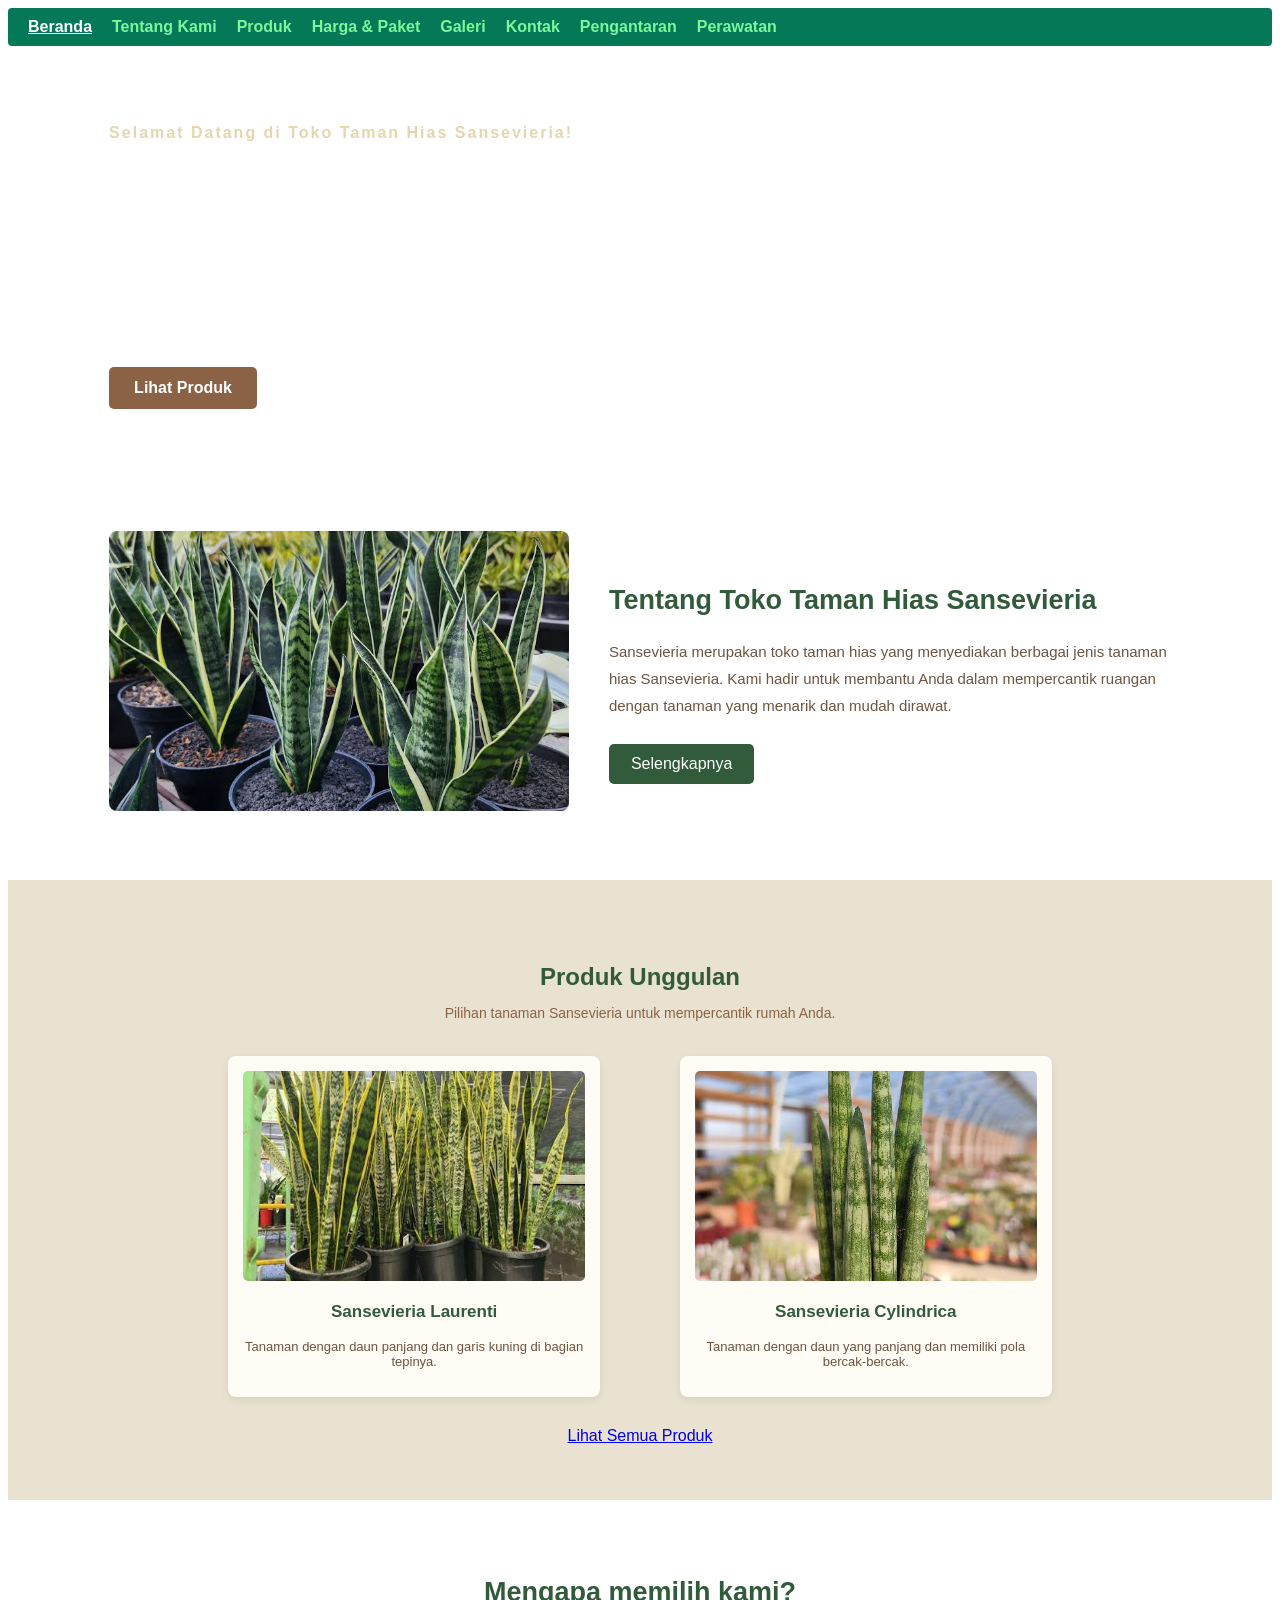
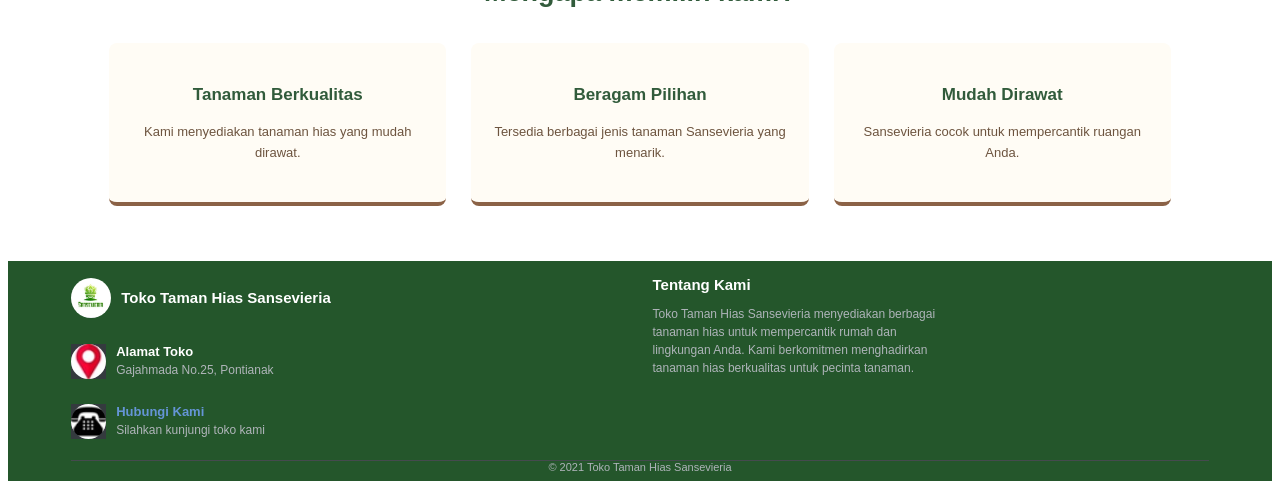
<file: index.html>
<!DOCTYPE html>
<html lang="en">
<head>
    <meta charset="UTF-8">
    <meta name="viewport" content="width=device-width, initial-scale=1.0">
    <title>Beranda</title>

    <link rel="stylesheet" href="/styles/global.css">
    <link rel="stylesheet" href="/styles/index.css">
</head>
<body>
    <header>
        <nav>
            <ul>
                <li><a href="/index.html" class="active">Beranda</a></li>
                <li><a href="/pages/about.html">Tentang Kami</a></li>
                <li><a href="/pages/products.html">Produk</a></li>
                <li><a href="/pages/pricing.html">Harga & Paket</a></li>
                <li><a href="/pages/gallery.html">Galeri</a></li>
                <li><a href="/pages/contact.html">Kontak</a></li>
                <li><a href="/pages/delivery-info.html">Pengantaran</a></li>
                <li><a href="/pages/plant-care.html">Perawatan</a></li>
            </ul>
        </nav>
    </header>

    <main>
        <section class="hero">
            <div class="hero-content">
                <p class="hero-label">Selamat Datang di Toko Taman Hias Sansevieria!</p>
                <h1>Hadirkan Kesegaran Alami di Rumah Anda</h1>
                <p>Temukan berbagai variasi tanaman yang indah untuk mempercantik rumah dan lingkungan Anda.</p>
                <a href="/pages/products.html" class="btn">Lihat Produk</a>
            </div>
        </section>

        <section class="about">
            <div class="about-image">
                <img src="/assets/images/index/tanaman-sansevieria.jpg" alt="Tanaman Sansevieria">
            </div>

            <div class="about-content">
                <h2>Tentang Toko Taman Hias Sansevieria</h2>
                <p>Sansevieria merupakan toko taman hias yang menyediakan berbagai jenis tanaman hias Sansevieria. Kami hadir untuk membantu Anda dalam mempercantik ruangan dengan tanaman yang menarik dan mudah dirawat.</p>
                <a href="/pages/about.html" class="btn-secondary">Selengkapnya</a>
            </div>
        </section>

        <section class="product">
            <div class="title">
                <h2>Produk Unggulan</h2>
                <p>Pilihan tanaman Sansevieria untuk mempercantik rumah Anda.</p>
            </div>

            <div class="product-list">
                <div class="product-card">
                    <img src="/assets/images/products/laurenti-sansevieria.jpg" alt="Sansevieria Laurenti">
                    <h3>Sansevieria Laurenti</h3>
                    <p>Tanaman dengan daun panjang dan garis kuning di bagian tepinya.</p>
                </div>

                <div class="product-card">
                    <img src="/assets/images/products/sansevieria-cylindrica.jpg" alt="Sansevieria Cylindrica">
                    <h3>Sansevieria Cylindrica</h3>
                    <p>Tanaman dengan daun yang panjang dan memiliki pola bercak-bercak.</p>
                </div>
            </div>

            <div class="product-btn">
                <a href="/pages/products.html">Lihat Semua Produk</a>
            </div>
        </section>

        <section class="advantage">
            <h2>Mengapa memilih kami?</h2>

            <div class="advantage-list">
                <div class="advantage-item">
                    <h3>Tanaman Berkualitas</h3>
                    <p>Kami menyediakan tanaman hias yang mudah dirawat.</p>
                </div>

                <div class="advantage-item">
                    <h3>Beragam Pilihan</h3>
                    <p>Tersedia berbagai jenis tanaman Sansevieria yang menarik.</p>
                </div>

                <div class="advantage-item">
                    <h3>Mudah Dirawat</h3>
                    <p>Sansevieria cocok untuk mempercantik ruangan Anda.</p>
                </div>
            </div>
        </section>
    </main>

    <footer>
        <div class="logo">
            <img src="/assets/images/logo/logo-sansevieria.jpeg" alt="Logo Sansevieria">

            <h3>Toko Taman Hias Sansevieria</h3>
        </div>

        <div class="info-item">
            <div class="icon">
                <img src="/assets/images/icons/placeholder.jpg" alt="Lokasi">
            </div>
            <div class="info-text">
                <h4>Alamat Toko</h4>
                <p>Gajahmada No.25, Pontianak</p>
            </div>
        </div>

        <div class="info-item">
            <div class="icon">
                <img src="/assets/images/icons/old-typical-phone.jpg" alt="Telepon">
            </div>
            <div>
                <a href="/pages/contact.html">Hubungi Kami</a>
                <p>Silahkan kunjungi toko kami</p>
            </div>
        </div>

        <div class="footer-about">
            <h3>Tentang Kami</h3>
            <p>Toko Taman Hias Sansevieria menyediakan
                berbagai tanaman hias untuk mempercantik
                rumah dan lingkungan Anda. Kami berkomitmen
                menghadirkan tanaman hias berkualitas
                untuk pecinta tanaman.</p>
        </div>

        <div class="footer-bottom">
            <p>
                &copy; 2021 Toko Taman Hias Sansevieria
            </p>
        </div>
    </footer>
</body>
</html>
</file>
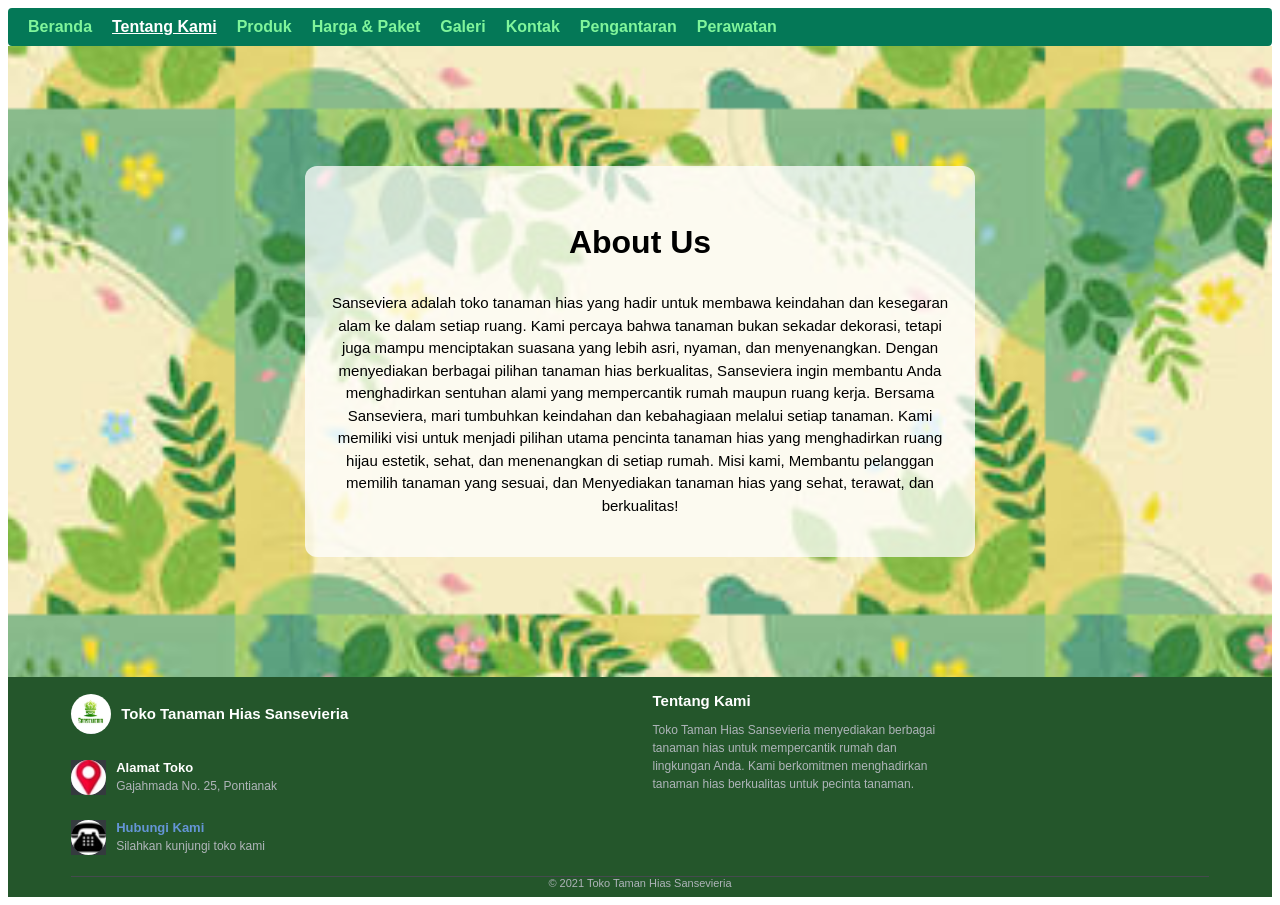
<file: pages/about.html>
<!DOCTYPE html>
<html lang="en">
<head>
    <meta charset="UTF-8">
    <meta name="viewport" content="width=device-width, initial-scale=1.0">
    <title>Tentang Kami</title>
    
    <link rel="stylesheet" href="/styles/global.css">
    <link rel="stylesheet" href="../styles/about.css">
</head>
<body>
    <header>
        <nav>
            <ul>
                <li><a href="/index.html">Beranda</a></li>
                <li><a href="/pages/about.html" class="active">Tentang Kami</a></li>
                <li><a href="/pages/products.html">Produk</a></li>
                <li><a href="/pages/pricing.html">Harga & Paket</a></li>
                <li><a href="/pages/gallery.html">Galeri</a></li>
                <li><a href="/pages/contact.html">Kontak</a></li>
                <li><a href="/pages/delivery-info.html">Pengantaran</a></li>
                <li><a href="/pages/plant-care.html">Perawatan</a></li>
            </ul>
        </nav>
    </header>

    <main>
        <section id="about">
            <div class="box">
                <h1>About Us</h1>
                <p>Sanseviera adalah toko tanaman hias yang hadir untuk membawa keindahan dan kesegaran alam ke dalam setiap ruang. Kami percaya bahwa tanaman bukan sekadar dekorasi, tetapi juga mampu menciptakan suasana yang lebih asri, nyaman, dan menyenangkan. Dengan menyediakan berbagai pilihan tanaman hias berkualitas, Sanseviera ingin membantu Anda menghadirkan sentuhan alami yang mempercantik rumah maupun ruang kerja. Bersama Sanseviera, mari tumbuhkan keindahan dan kebahagiaan melalui setiap tanaman. Kami memiliki visi untuk menjadi pilihan utama pencinta tanaman hias yang menghadirkan ruang hijau estetik, sehat, dan menenangkan di setiap rumah. Misi kami, Membantu pelanggan memilih tanaman yang sesuai, dan Menyediakan tanaman hias yang sehat, terawat, dan berkualitas!</p>
            </div>
        </section>
    </main>

    <footer>
        <div class="logo">
            <img src="/assets/images/logo/logo-sansevieria.jpeg" alt="Logo Sansevieria">

            <h3>Toko Tanaman Hias Sansevieria</h3>
        </div>

        <div class="info-item">
            <div class="icon">
                <img src="/assets/images/icons/placeholder.jpg" alt="Lokasi">
            </div>
            <div class="info-text">
                <h4>Alamat Toko</h4>
                <p>Gajahmada No. 25, Pontianak</p>
            </div>
        </div>

        <div class="info-item">
            <div class="icon">
                <img src="/assets/images/icons/old-typical-phone.jpg" alt="Telepon">
            </div>
            <div>
                <a href="/pages/contact.html">Hubungi Kami</a>
                <p>Silahkan kunjungi toko kami</p>
            </div>
        </div>

        <div class="footer-about">
            <h3>Tentang Kami</h3>
            <p>
                Toko Taman Hias Sansevieria menyediakan
                berbagai tanaman hias untuk mempercantik
                rumah dan lingkungan Anda. Kami berkomitmen
                menghadirkan tanaman hias berkualitas
                untuk pecinta tanaman.
            </p>
        </div>

        <div class="footer-bottom">
            <p>
                &copy; 2021 Toko Taman Hias Sansevieria
            </p>
        </div>
    </footer>
</body>
</html>
</file>
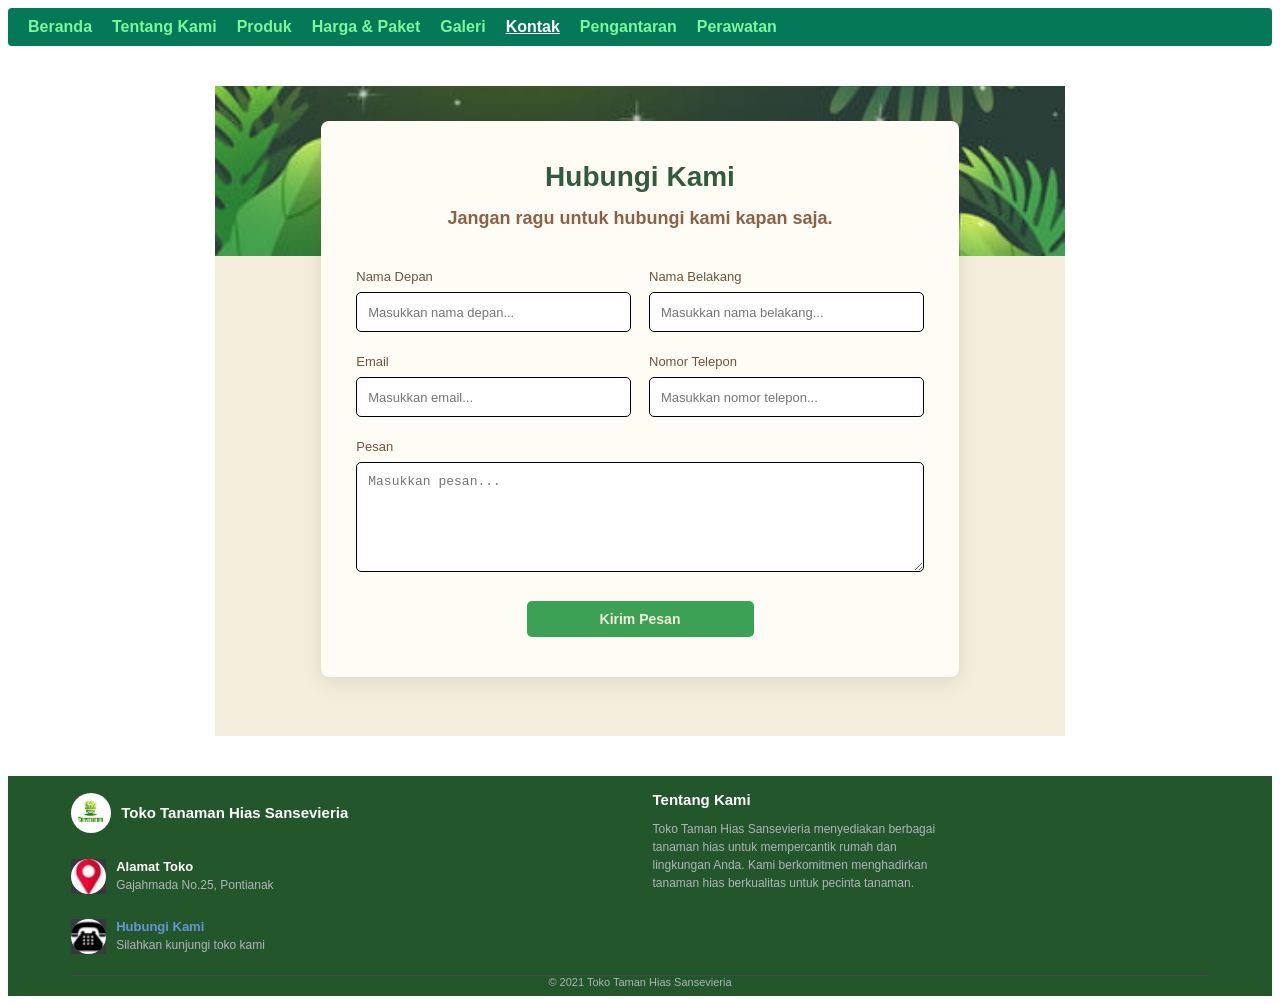
<file: pages/contact.html>
<!DOCTYPE html>
<html lang="id">
<head>
    <meta charset="UTF-8">
    <meta name="viewport" content="width=device-width, initial-scale=1.0">
    <title>Kontak</title>
    <link rel="stylesheet" href="/styles/global.css">
    <link rel="stylesheet" href="/styles/contact.css">
</head>
<body>
    <header>
        <nav>
            <ul>
                <li><a href="/index.html">Beranda</a></li>
                <li><a href="/pages/about.html">Tentang Kami</a></li>
                <li><a href="/pages/products.html">Produk</a></li>
                <li><a href="/pages/pricing.html">Harga & Paket</a></li>
                <li><a href="/pages/gallery.html">Galeri</a></li>
                <li><a href="/pages/contact.html" class="active">Kontak</a></li>
                <li><a href="/pages/delivery-info.html">Pengantaran</a></li>
                <li><a href="/pages/plant-care.html">Perawatan</a></li>
            </ul>
        </nav>
    </header>

    <main>
        <section id="contact">
            <div class="background"></div>

            <div class="contact-box">
                <h1>Hubungi Kami</h1>
                <h2 class="subtitle">Jangan ragu untuk hubungi kami kapan saja.</h2>

                <form>
                    <div class="form-row">

                        <div class="form-group">
                            <label for="front-name">Nama Depan</label>
                            <input type="text" id="front-name" name="front-name" placeholder="Masukkan nama depan..." required>
                        </div>

                        <div class="form-group">
                            <label for="last-name">Nama Belakang</label>
                            <input type="text" id="last-name" name="last-name" placeholder="Masukkan nama belakang..." required>
                        </div>
                    </div>

                    <div class="form-row">

                        <div class="form-group">
                            <label for="email">Email</label>
                            <input type="email" id="email" name="email" placeholder="Masukkan email..." required>
                        </div>

                        <div class="form-group">
                            <label for="phone-number">Nomor Telepon</label>
                            <input type="tel" id="phone-number" name="phone-number" placeholder="Masukkan nomor telepon..." required>
                        </div>
                    </div>

                    <div class="form-group">
                        <label for="message">Pesan</label>
                        <textarea name="message" id="message" placeholder="Masukkan pesan..." required></textarea>
                    </div>

                    <button class="btn-submit" type="submit">Kirim Pesan</button>
                </form>
            </div>
        </section>
    </main>

    <footer>
        <div class="logo">
            <img src="/assets/images/logo/logo-sansevieria.jpeg" alt="Logo Sansevieria">

            <h3>Toko Tanaman Hias Sansevieria</h3>
        </div>

        <div class="info-item">
            <div class="icon">
                <img src="/assets/images/icons/placeholder.jpg" alt="Lokasi">
            </div>
            <div class="info-text">
                <h4>Alamat Toko</h4>
                <p>Gajahmada No.25, Pontianak</p>
            </div>
        </div>

        <div class="info-item">
            <div class="icon">
                <img src="/assets/images/icons/old-typical-phone.jpg" alt="Telepon">
            </div>
            <div>
                <a href="/pages/contact.html">Hubungi Kami</a>
                <p>Silahkan kunjungi toko kami</p>
            </div>
        </div>

        <div class="footer-about">
            <h3>Tentang Kami</h3>
            <p>Toko Taman Hias Sansevieria menyediakan
                berbagai tanaman hias untuk mempercantik
                rumah dan lingkungan Anda. Kami berkomitmen
                menghadirkan tanaman hias berkualitas
                untuk pecinta tanaman.</p>
        </div>

        <div class="footer-bottom">
            <p>
                &copy; 2021 Toko Taman Hias Sansevieria
            </p>
        </div>
    </footer>
</body>
</html>
</file>
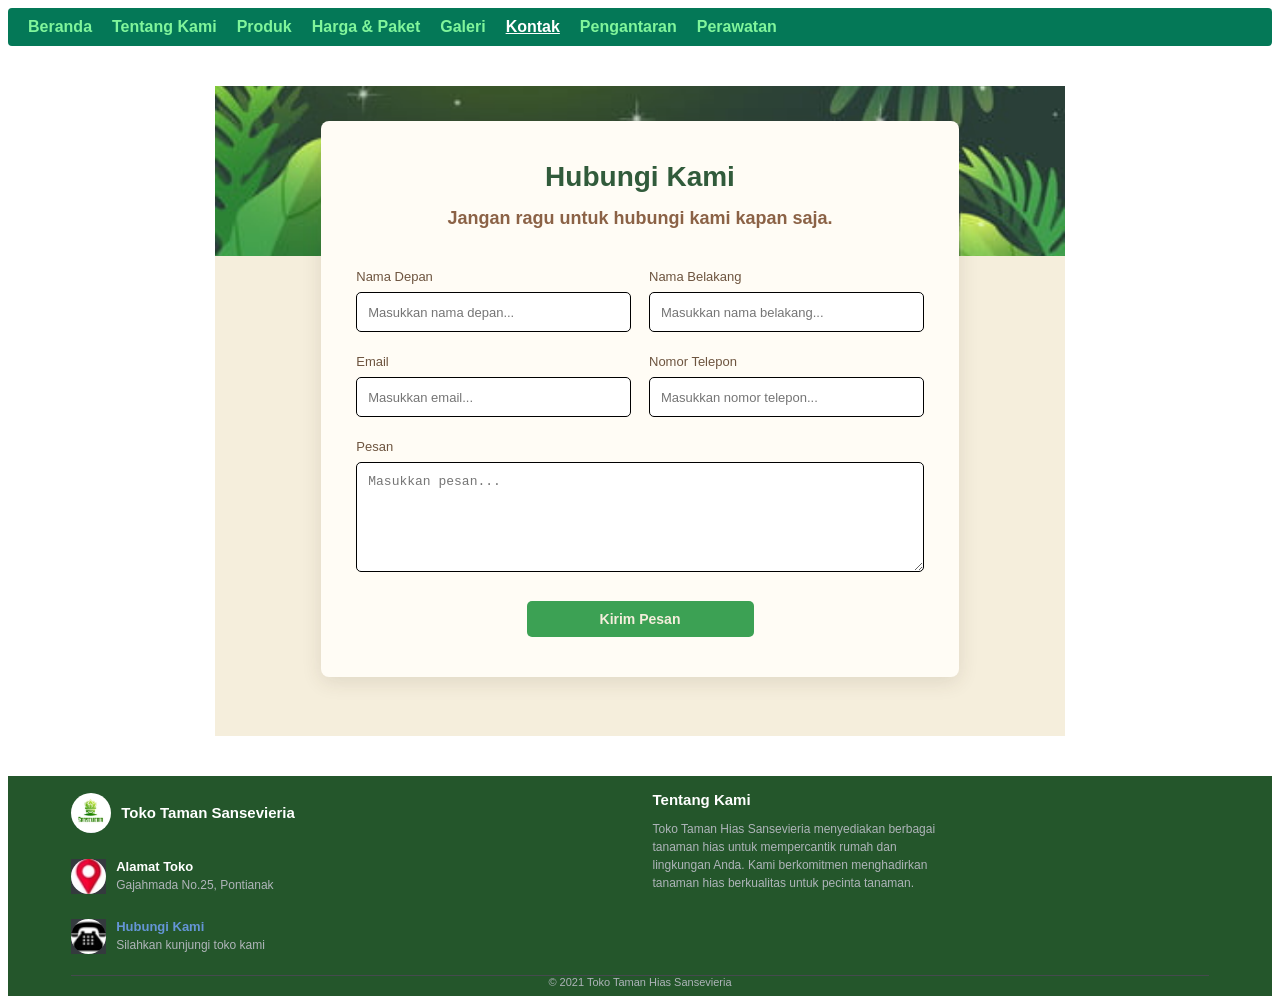
<file: pages/contacts.html>
<!DOCTYPE html>
<html lang="en">
<head>
    <meta charset="UTF-8">
    <meta name="viewport" content="width=device-width, initial-scale=1.0">
    <title>Kontak</title>
    <link rel="stylesheet" href="/styles/global.css">
    <link rel="stylesheet" href="/styles/contacts.css">
</head>
<body>
    <header>
        <nav>
            <ul>
                <li><a href="/index.html">Beranda</a></li>
                <li><a href="/pages/about.html">Tentang Kami</a></li>
                <li><a href="/pages/products.html">Produk</a></li>
                <li><a href="/pages/pricing.html">Harga & Paket</a></li>
                <li><a href="/pages/gallery.html">Galeri</a></li>
                <li><a href="/pages/contacts.html" class="active">Kontak</a></li>
                <li><a href="/pages/delivery-info.html">Pengantaran</a></li>
                <li><a href="/pages/plant-care.html">Perawatan</a></li>
            </ul>
        </nav>
    </header>

    <main>
        <section id="contact">
            <div class="background"></div>

            <div class="contact-box">
                <h1>Hubungi Kami</h1>
                <h2 class="subtitle">Jangan ragu untuk hubungi kami kapan saja.</h2>

                <form>
                    <div class="form-row">

                        <div class="form-group">
                            <label for="nama-depan">Nama Depan</label>
                            <input type="text" id="nama-depan" name="nama-depan" placeholder="Masukkan nama depan..." required>
                        </div>

                        <div class="form-group">
                            <label for="nama-belakang">Nama Belakang</label>
                            <input type="text" id="nama-belakang" name="nama-belakang" placeholder="Masukkan nama belakang..." required>
                        </div>
                    </div>

                    <div class="form-row">

                        <div class="form-group">
                            <label for="email">Email</label>
                            <input type="email" id="email" name="email" placeholder="Masukkan email..." required>
                        </div>

                        <div class="form-group">
                            <label for="nomor-telepon">Nomor Telepon</label>
                            <input type="tel" id="nomor-telepon" name="nomor-telepon" placeholder="Masukkan nomor telepon..." required>
                        </div>
                    </div>

                    <div class="form-group">
                        <label for="pesan">Pesan</label>
                        <textarea name="pesan" id="pesan" placeholder="Masukkan pesan..." required></textarea>
                    </div>

                    <button class="btn-submit" type="submit">Kirim Pesan</button>
                </form>
            </div>
        </section>
    </main>

    <footer>
        <div class="logo">
            <img src="/assets/images/logo/logo-sansevieria.jpeg" alt="Logo Sansevieria">

            <h3>Toko Taman Sansevieria</h3>
        </div>

        <div class="info-item">
            <div class="icon">
                <img src="/assets/images/icons/placeholder.jpg" alt="Lokasi">
            </div>
            <div class="info-text">
                <h4>Alamat Toko</h4>
                <p>Gajahmada No.25, Pontianak</p>
            </div>
        </div>

        <div class="info-item">
            <div class="icon">
                <img src="/assets/images/icons/old-typical-phone.jpg" alt="Telepon">
            </div>
            <div>
                <a href="/pages/contacts.html">Hubungi Kami</a>
                <p>Silahkan kunjungi toko kami</p>
            </div>
        </div>

        <div class="footer-about">
            <h3>Tentang Kami</h3>
            <p>Toko Taman Hias Sansevieria menyediakan
                berbagai tanaman hias untuk mempercantik
                rumah dan lingkungan Anda. Kami berkomitmen
                menghadirkan tanaman hias berkualitas
                untuk pecinta tanaman.</p>
        </div>

        <div class="footer-bottom">
            <p>
                &copy; 2021 Toko Taman Hias Sansevieria
            </p>
        </div>
    </footer>
</body>
</html>
</file>
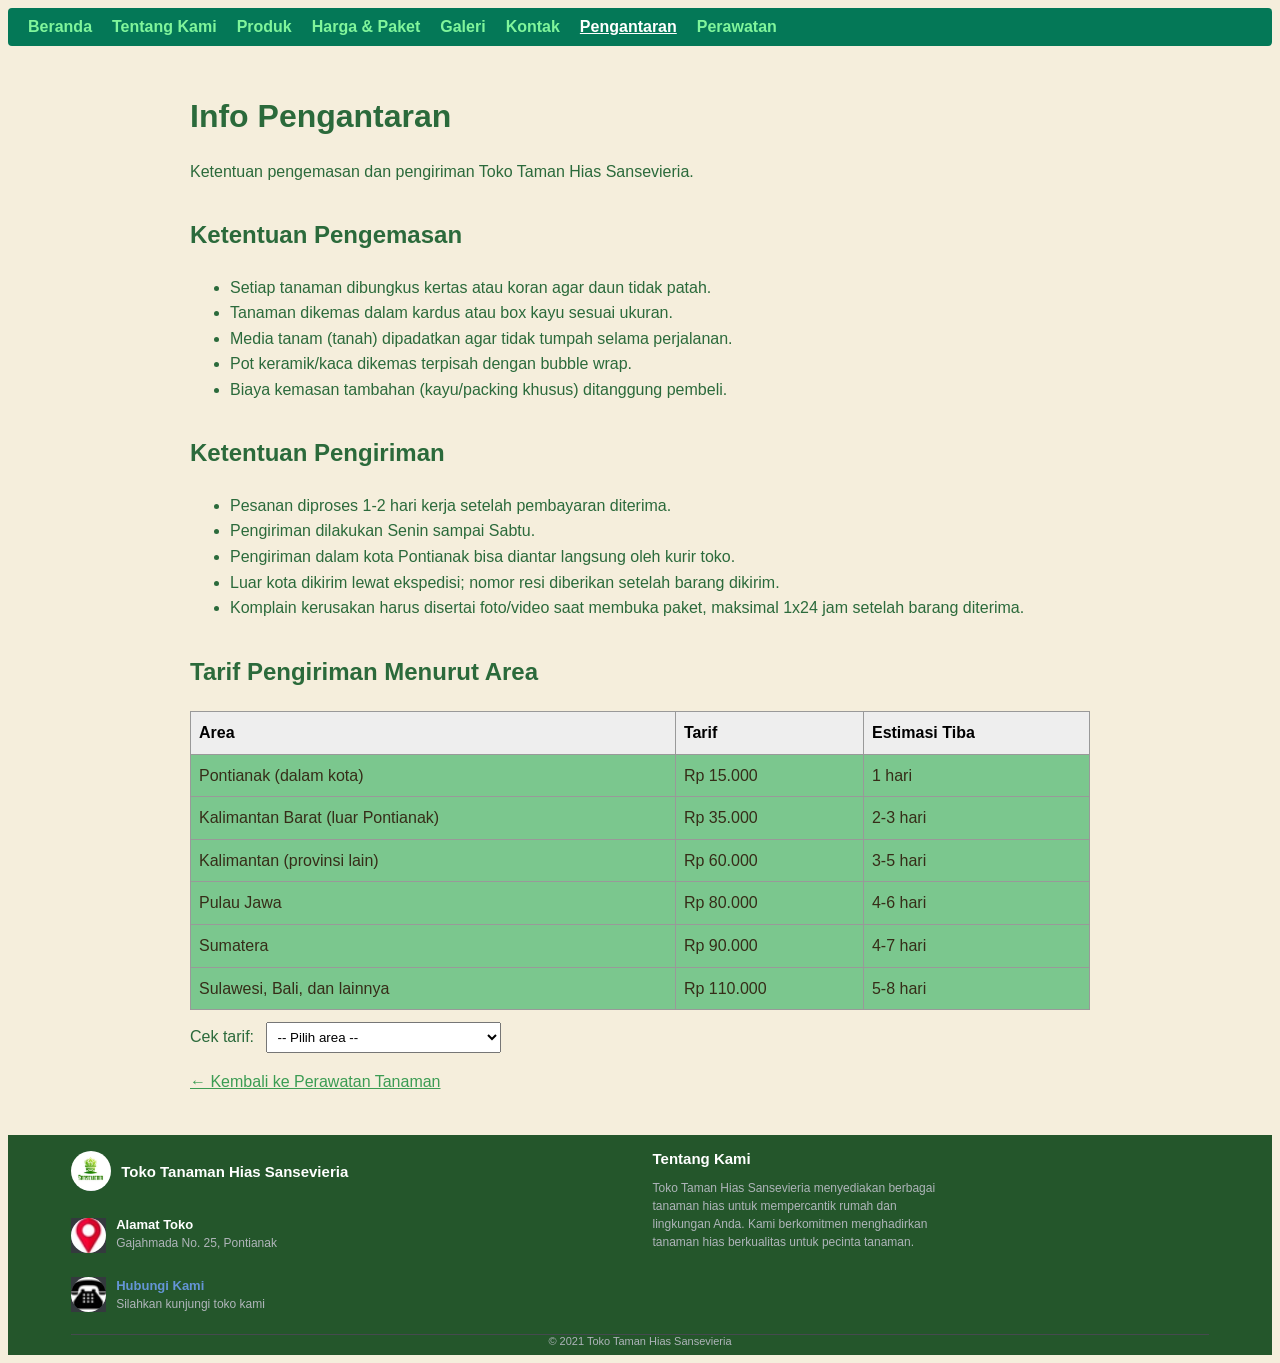
<file: pages/delivery-info.html>
<!DOCTYPE html>
<html lang="id">
<head>
  <meta charset="UTF-8">
  <meta name="viewport" content="width=device-width, initial-scale=1.0">
  <title>Info Pengantaran</title>

  <link rel="stylesheet" href="/styles/global.css">
  <link rel="stylesheet" href="/styles/delivery-info.css">
</head>
<body>
    <header>
    <nav>
      <ul>
        <li><a href="/index.html">Beranda</a></li>
        <li><a href="/pages/about.html">Tentang Kami</a></li>
        <li><a href="/pages/products.html">Produk</a></li>
        <li><a href="/pages/pricing.html">Harga & Paket</a></li>
        <li><a href="/pages/gallery.html">Galeri</a></li>
        <li><a href="/pages/contact.html">Kontak</a></li>
        <li><a href="/pages/delivery-info.html" class="active">Pengantaran</a></li>
        <li><a href="/pages/plant-care.html">Perawatan</a></li>
      </ul>
    </nav>
  </header>


  <main class="delivery">
    <h1>Info Pengantaran</h1>
    <p>Ketentuan pengemasan dan pengiriman Toko Taman Hias Sansevieria.</p>

    <h2>Ketentuan Pengemasan</h2>
    <ul>
      <li>Setiap tanaman dibungkus kertas atau koran agar daun tidak patah.</li>
      <li>Tanaman dikemas dalam kardus atau box kayu sesuai ukuran.</li>
      <li>Media tanam (tanah) dipadatkan agar tidak tumpah selama perjalanan.</li>
      <li>Pot keramik/kaca dikemas terpisah dengan bubble wrap.</li>
      <li>Biaya kemasan tambahan (kayu/packing khusus) ditanggung pembeli.</li>
    </ul>

    <h2>Ketentuan Pengiriman</h2>
    <ul>
      <li>Pesanan diproses 1-2 hari kerja setelah pembayaran diterima.</li>
      <li>Pengiriman dilakukan Senin sampai Sabtu.</li>
      <li>Pengiriman dalam kota Pontianak bisa diantar langsung oleh kurir toko.</li>
      <li>Luar kota dikirim lewat ekspedisi; nomor resi diberikan setelah barang dikirim.</li>
      <li>Komplain kerusakan harus disertai foto/video saat membuka paket, maksimal 1x24 jam setelah barang diterima.</li>
    </ul>

    <h2>Tarif Pengiriman Menurut Area</h2>
    <table>
      <thead>
        <tr>
          <th>Area</th>
          <th>Tarif</th>
          <th>Estimasi Tiba</th>
        </tr>
      </thead>
      <tbody>
        <tr><td>Pontianak (dalam kota)</td><td>Rp 15.000</td><td>1 hari</td></tr>
        <tr><td>Kalimantan Barat (luar Pontianak)</td><td>Rp 35.000</td><td>2-3 hari</td></tr>
        <tr><td>Kalimantan (provinsi lain)</td><td>Rp 60.000</td><td>3-5 hari</td></tr>
        <tr><td>Pulau Jawa</td><td>Rp 80.000</td><td>4-6 hari</td></tr>
        <tr><td>Sumatera</td><td>Rp 90.000</td><td>4-7 hari</td></tr>
        <tr><td>Sulawesi, Bali, dan lainnya</td><td>Rp 110.000</td><td>5-8 hari</td></tr>
      </tbody>
    </table>

    <div class="cek-tarif">
      <label for="area">Cek tarif:
        <select id="area">
          <option value="">-- Pilih area --</option>
          <option value="15000|1 hari">Pontianak (dalam kota)</option>
          <option value="35000|2-3 hari">Kalimantan Barat (luar Pontianak)</option>
          <option value="60000|3-5 hari">Kalimantan (provinsi lain)</option>
          <option value="80000|4-6 hari">Pulau Jawa</option>
          <option value="90000|4-7 hari">Sumatera</option>
          <option value="110000|5-8 hari">Sulawesi, Bali, dan lainnya</option>
        </select>
      </label>
      <p id="hasil-tarif"></p>
    </div>

    <p><a href="plant-care.html">&larr; Kembali ke Perawatan Tanaman</a></p>
  </main>

  <script>
    var pilih = document.getElementById('area');
    var hasil = document.getElementById('hasil-tarif');

    pilih.addEventListener('change', function () {
      if (pilih.value === '') {
        hasil.textContent = '';
        return;
      }
      var data = pilih.value.split('|');
      var tarif = Number(data[0]).toLocaleString('id-ID');
      hasil.textContent = 'Tarif: Rp ' + tarif + ' | Estimasi tiba: ' + data[1];
    });
  </script>

  <footer>
            <div class="logo">
            <img src="/assets/images/logo/logo-sansevieria.jpeg" alt="Logo Sansevieria">

            <h3>Toko Tanaman Hias Sansevieria</h3>
        </div>

        <div class="info-item">
            <div class="icon">
                <img src="/assets/images/icons/placeholder.jpg" alt="Lokasi">
            </div>
            <div class="info-text">
                <h4>Alamat Toko</h4>
                <p>Gajahmada No. 25, Pontianak</p>
            </div>
        </div>

        <div class="info-item">
            <div class="icon">
                <img src="/assets/images/icons/old-typical-phone.jpg" alt="Telepon">
            </div>
            <div>
                <a href="/pages/contact.html">Hubungi Kami</a>
                <p>Silahkan kunjungi toko kami</p>
            </div>
        </div>

        <div class="footer-about">
            <h3>Tentang Kami</h3>
            <p>
                Toko Taman Hias Sansevieria menyediakan
                berbagai tanaman hias untuk mempercantik
                rumah dan lingkungan Anda. Kami berkomitmen
                menghadirkan tanaman hias berkualitas
                untuk pecinta tanaman.
            </p>
        </div>

        <div class="footer-bottom">
            <p>
                &copy; 2021 Toko Taman Hias Sansevieria
            </p>
        </div>
  </footer>
</body>
</html>
</file>
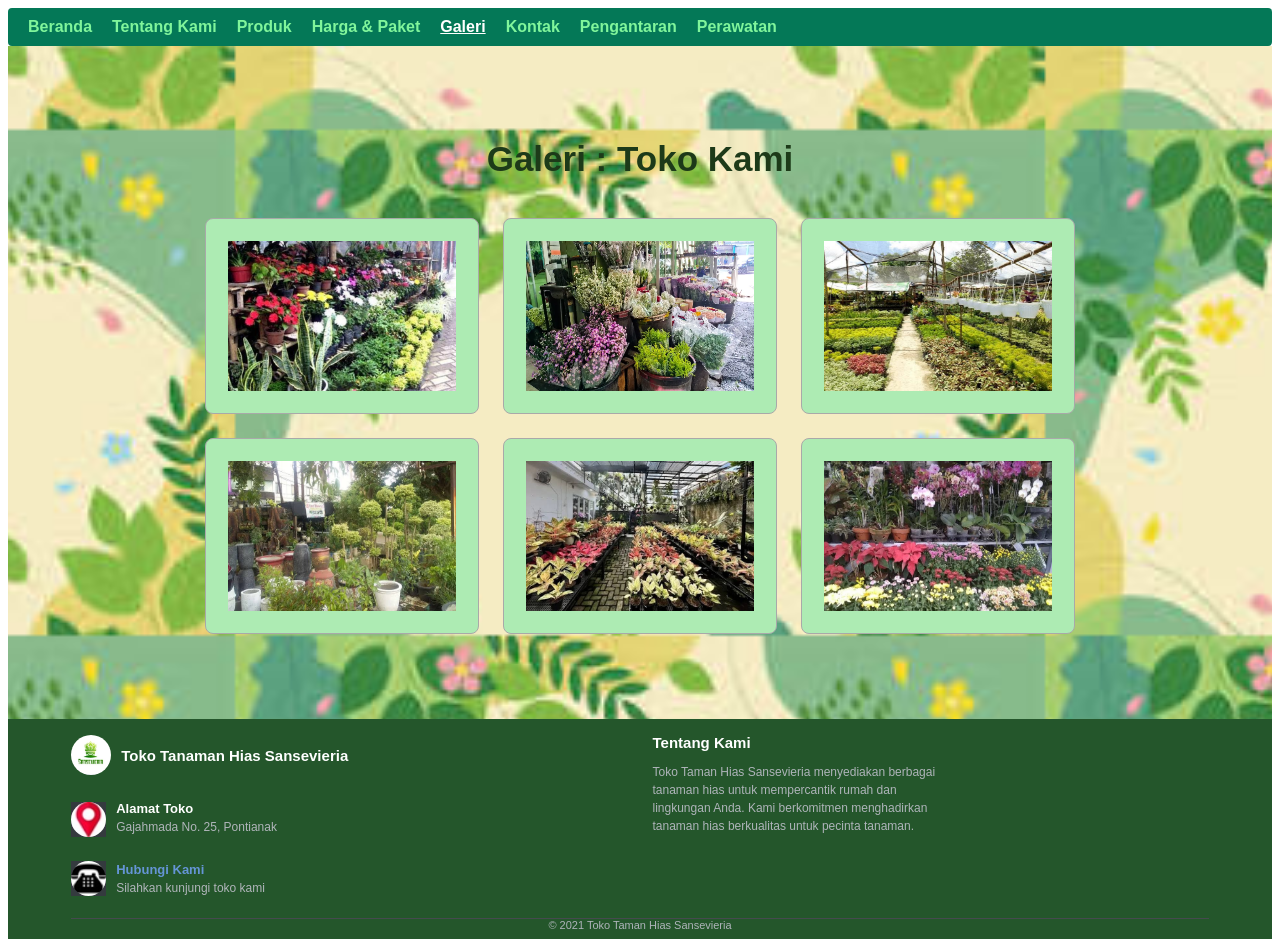
<file: pages/gallery.html>
<!DOCTYPE html>
<html lang="en">
<head>
    <meta charset="UTF-8">
    <meta name="viewport" content="width=device-width, initial-scale=1.0">
    <title>Galeri</title>

    <link rel="stylesheet" href="/styles/global.css">
    <link rel="stylesheet" href="../styles/gallery.css">
</head>
<body>
    <header>
        <nav>
            <ul>
                <li><a href="../index.html">Beranda</a></li>
                <li><a href="about.html">Tentang Kami</a></li>
                <li><a href="products.html">Produk</a></li>
                <li><a href="pricing.html">Harga & Paket</a></li>
                <li><a href="gallery.html" class="active">Galeri</a></li>
                <li><a href="contact.html">Kontak</a></li>
                <li><a href="delivery-info.html">Pengantaran</a></li>
                <li><a href="plant-care.html">Perawatan</a></li>
            </ul>
        </nav>
    </header>

    <main id="background">
        <h1>Galeri : Toko Kami</h1>
        <section id="gallery">
            <div class="gallery">
                <article class="gallery-item">
                    <img src="../assets/images/gallery/gallery-img-1.png" alt="Gambar bunga warna-warni yang terletak di luar toko">
                </article>
                <article class="gallery-item">
                    <img src="../assets/images/gallery/gallery-img-2.png" alt="Beragam tanaman hias daun dan bunga yang dipajang">
                </article>
                <article class="gallery-item">
                    <img src="../assets/images/gallery/gallery-img-3.png" alt="Area kebun dengan tanaman hias yang banyak">
                </article>
                <article class="gallery-item">
                    <img src="../assets/images/gallery/gallery-img-4.png" alt="Deretan bunga hias berwarna hijau">
                </article>
                <article class="gallery-item">
                    <img src="../assets/images/gallery/gallery-img-5.png" alt="Barisan tanaman hias yang berwarna">
                </article>
                <article class="gallery-item">
                    <img src="../assets/images/gallery/gallery-img-6.png" alt="Berbagai tanaman hijau dalam pot keramik">
                </article>
            </div>
        </section>
    </main>

    <footer>
        <div class="logo">
            <img src="/assets/images/logo/logo-sansevieria.jpeg" alt="Logo Sansevieria">

            <h3>Toko Tanaman Hias Sansevieria</h3>
        </div>

        <div class="info-item">
            <div class="icon">
                <img src="/assets/images/icons/placeholder.jpg" alt="Lokasi">
            </div>
            <div class="info-text">
                <h4>Alamat Toko</h4>
                <p>Gajahmada No. 25, Pontianak</p>
            </div>
        </div>

        <div class="info-item">
            <div class="icon">
                <img src="/assets/images/icons/old-typical-phone.jpg" alt="Telepon">
            </div>
            <div>
                <a href="/pages/contact.html">Hubungi Kami</a>
                <p>Silahkan kunjungi toko kami</p>
            </div>
        </div>

        <div class="footer-about">
            <h3>Tentang Kami</h3>
            <p>
                Toko Taman Hias Sansevieria menyediakan
                berbagai tanaman hias untuk mempercantik
                rumah dan lingkungan Anda. Kami berkomitmen
                menghadirkan tanaman hias berkualitas
                untuk pecinta tanaman.
            </p>
        </div>

        <div class="footer-bottom">
            <p>
                &copy; 2021 Toko Taman Hias Sansevieria
            </p>
        </div>
    </footer>

</body>
</html>
</file>
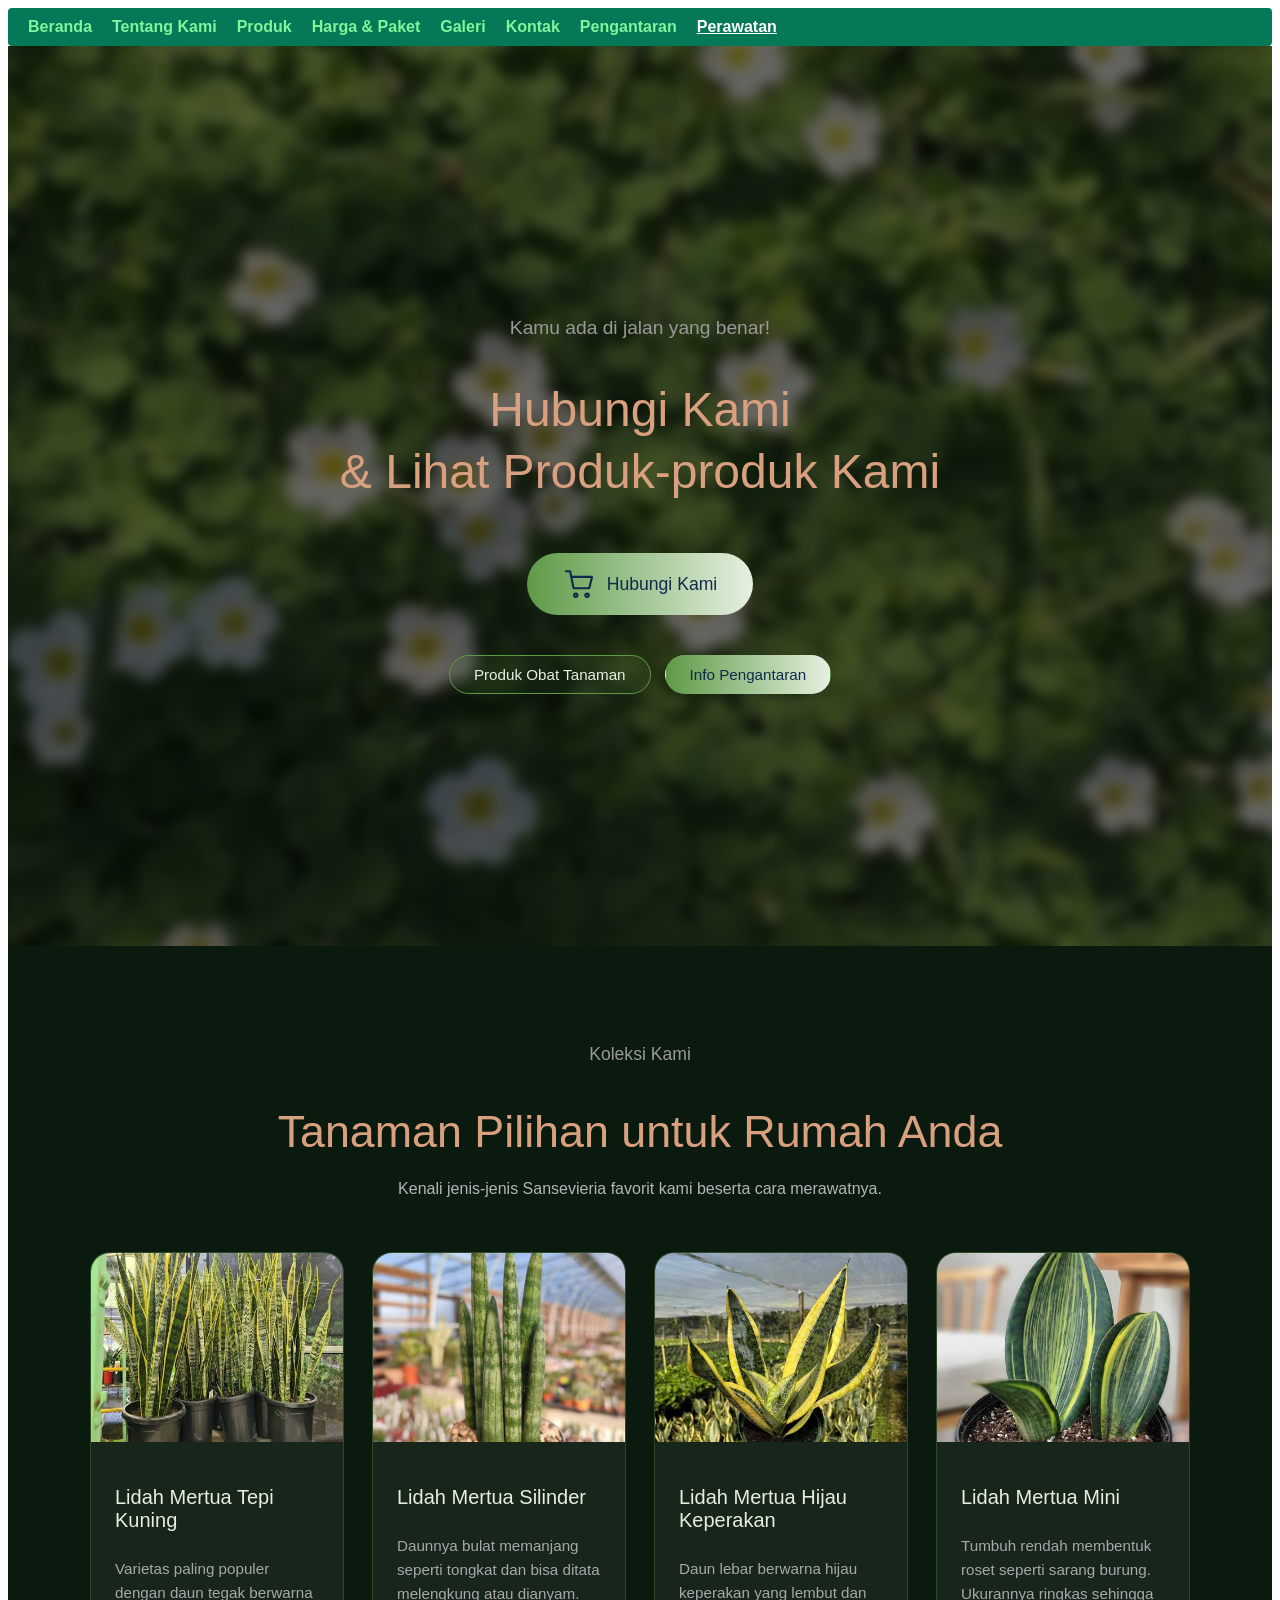
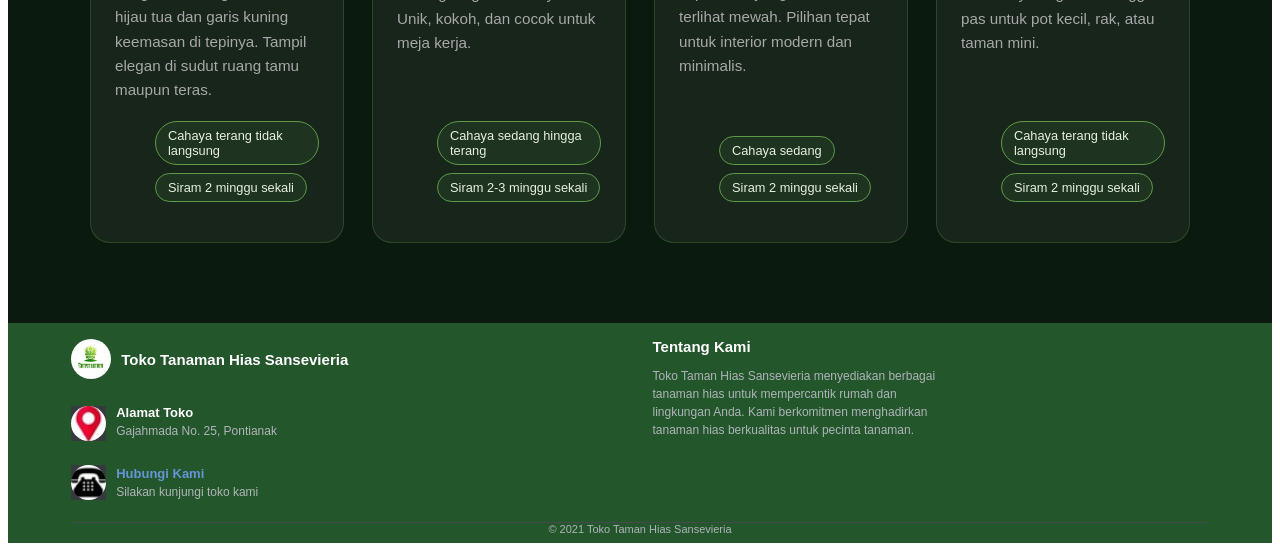
<file: pages/plant-care.html>
<!DOCTYPE html>
<html lang="id">
<head>
  <meta charset="UTF-8">
  <meta name="viewport" content="width=device-width, initial-scale=1">
  <title>Perawatan</title>

  <link rel="stylesheet" href="/styles/global.css">
  <link rel="stylesheet" href="/styles/plant-care.css">
</head>
<body>
  <header>
    <nav>
      <ul>
        <li><a href="/index.html">Beranda</a></li>
        <li><a href="/pages/about.html">Tentang Kami</a></li>
        <li><a href="/pages/products.html">Produk</a></li>
        <li><a href="/pages/pricing.html">Harga & Paket</a></li>
        <li><a href="/pages/gallery.html">Galeri</a></li>
        <li><a href="/pages/contact.html">Kontak</a></li>
        <li><a href="/pages/delivery-info.html">Pengantaran</a></li>
        <li><a href="/pages/plant-care.html" class="active">Perawatan</a></li>
      </ul>
    </nav>
  </header>

  <!-- ================= HERO ================= -->
  <section class="hero">
    <div class="hero-content">
      <p class="subtitle">Kamu ada di jalan yang benar!</p>
      <h1>Hubungi Kami<br>&amp; Lihat Produk-produk Kami</h1>

      <a href="/pages/contact.html" class="btn">
        <svg width="34" height="34" viewBox="0 0 24 24" fill="none"
             stroke="currentColor" stroke-width="1.5"
             stroke-linecap="round" stroke-linejoin="round">
          <path d="M2 3h3l2.5 12h11l2-8H6"/>
          <circle cx="9" cy="20" r="1.2"/>
          <circle cx="17" cy="20" r="1.2"/>
        </svg>
        Hubungi Kami
      </a>

      <!-- Dua tombol ini sekarang berada di bawah -->
      <div class="menu">
        <a href="/pages/products.html" class="btn-menu outline">Produk Obat Tanaman</a>
        <a href="/pages/delivery-info.html" class="btn-menu filled">Info Pengantaran</a>
      </div>
    </div>
  </section>

  <!-- ================= GALERI TANAMAN ================= -->
  <section class="plant-gallery" id="galeri-tanaman">
    <p class="gallery-subtitle">Koleksi Kami</p>
    <h2>Tanaman Pilihan untuk Rumah Anda</h2>
    <p class="gallery-desc">
      Kenali jenis-jenis Sansevieria favorit kami beserta cara merawatnya.
    </p>

    <div class="plant-grid">
      <article class="plant-card">
        <div class="plant-photo">
          <img src="/assets/images/products/laurenti-sansevieria.jpg" alt="Sansevieria Laurentii" loading="lazy">
        </div>
        <div class="plant-info">
          <h3>Lidah Mertua Tepi Kuning</h3>
          <p>Varietas paling populer dengan daun tegak berwarna hijau tua dan garis kuning keemasan di tepinya. Tampil elegan di sudut ruang tamu maupun teras.</p>
          <ul class="plant-meta">
            <li>Cahaya terang tidak langsung</li>
            <li>Siram 2 minggu sekali</li>
          </ul>
        </div>
      </article>

      <article class="plant-card">
        <div class="plant-photo">
          <img src="/assets/images/products/sansevieria-cylindrica.jpg" alt="Sansevieria Cylindrica" loading="lazy">
        </div>
        <div class="plant-info">
          <h3>Lidah Mertua Silinder</h3>
          <p>Daunnya bulat memanjang seperti tongkat dan bisa ditata melengkung atau dianyam. Unik, kokoh, dan cocok untuk meja kerja.</p>
          <ul class="plant-meta">
            <li>Cahaya sedang hingga terang</li>
            <li>Siram 2-3 minggu sekali</li>
          </ul>
        </div>
      </article>

      <article class="plant-card">
        <div class="plant-photo">
          <img src="/assets/images/products/sansevieria-futura-superba.jpg" alt="Sansevieria Moonshine" loading="lazy">
        </div>
        <div class="plant-info">
          <h3>Lidah Mertua Hijau Keperakan</h3>
          <p>Daun lebar berwarna hijau keperakan yang lembut dan terlihat mewah. Pilihan tepat untuk interior modern dan minimalis.</p>
          <ul class="plant-meta">
            <li>Cahaya sedang</li>
            <li>Siram 2 minggu sekali</li>
          </ul>
        </div>
      </article>

      <article class="plant-card">
        <div class="plant-photo">
          <img src="/assets/images/products/sansevieria-whale-fin.jpg" alt="Sansevieria Hahnii" loading="lazy">
        </div>
        <div class="plant-info">
          <h3>Lidah Mertua Mini</h3>
          <p>Tumbuh rendah membentuk roset seperti sarang burung. Ukurannya ringkas sehingga pas untuk pot kecil, rak, atau taman mini.</p>
          <ul class="plant-meta">
            <li>Cahaya terang tidak langsung</li>
            <li>Siram 2 minggu sekali</li>
          </ul>
        </div>
      </article>


    </div>
  </section>

  <!-- ================= FOOTER ================= -->
  <footer>
    <div class="logo">
      <img src="/assets/images/logo/logo-sansevieria.jpeg" alt="Logo Sansevieria">
      <h3>Toko Tanaman Hias Sansevieria</h3>
    </div>

    <div class="info-item">
      <div class="icon">
        <img src="/assets/images/icons/placeholder.jpg" alt="Lokasi">
      </div>
      <div class="info-text">
        <h4>Alamat Toko</h4>
        <p>Gajahmada No. 25, Pontianak</p>
      </div>
    </div>

    <div class="info-item">
      <div class="icon">
        <img src="/assets/images/icons/old-typical-phone.jpg" alt="Telepon">
      </div>
      <div class="info-text">
        <a href="/pages/contact.html">Hubungi Kami</a>
        <p>Silakan kunjungi toko kami</p>
      </div>
    </div>

    <div class="footer-about">
      <h3>Tentang Kami</h3>
      <p>
        Toko Taman Hias Sansevieria menyediakan berbagai tanaman hias
        untuk mempercantik rumah dan lingkungan Anda. Kami berkomitmen
        menghadirkan tanaman hias berkualitas untuk pecinta tanaman.
      </p>
    </div>

    <div class="footer-bottom">
      <p>&copy; 2021 Toko Taman Hias Sansevieria</p>
    </div>
  </footer>

</body>
</html>
</file>
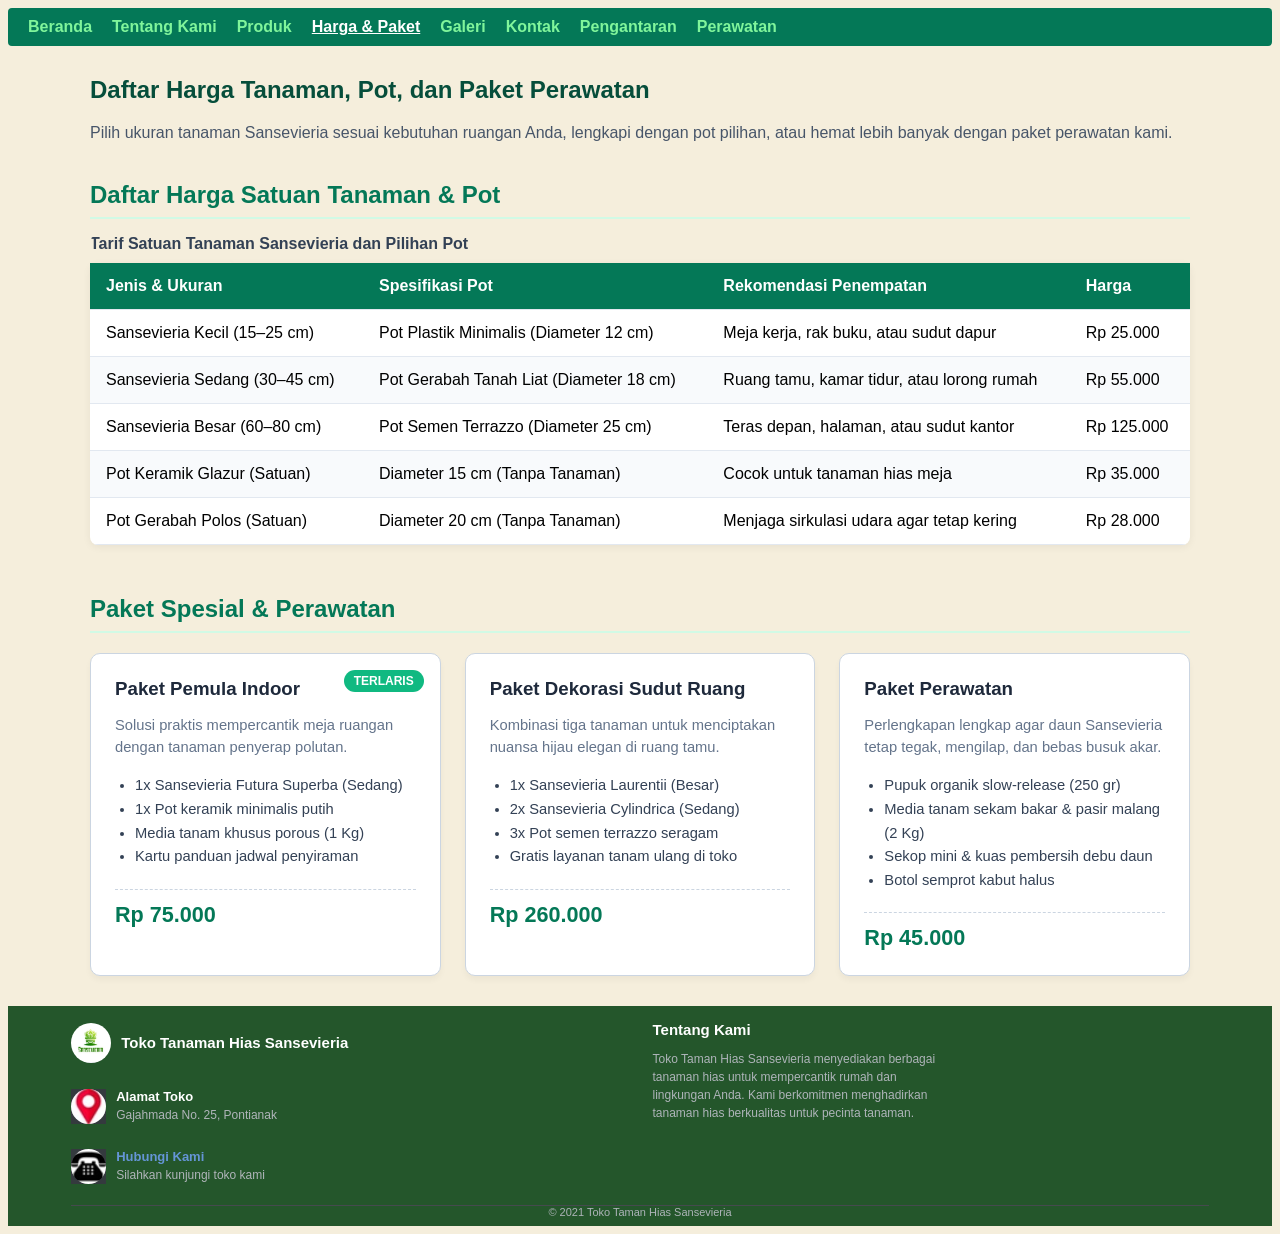
<file: pages/pricing.html>
<!DOCTYPE html>
<html lang="id">
<head>
    <meta charset="UTF-8">
    <title>Harga dan Paket - Toko Tanaman Hias Sansevieria</title>
    <!-- Wajib memanggil global.css terlebih dahulu -->
    <link rel="stylesheet" href="../styles/global.css">
    <link rel="stylesheet" href="../styles/pricing.css">
</head>
<body>
    <!-- Navbar seragam dengan products.html dan contacts.html -->
    <header>
        <nav>
            <ul>
                <li><a href="../index.html">Beranda</a></li>
                <li><a href="about.html">Tentang Kami</a></li>
                <li><a href="products.html">Produk</a></li>
                <li><a href="pricing.html" class="active">Harga & Paket</a></li>
                <li><a href="gallery.html">Galeri</a></li>
                <li><a href="contact.html">Kontak</a></li>
                <li><a href="delivery-info.html">Pengantaran</a></li>
                <li><a href="plant-care.html">Perawatan</a></li>
            </ul>
        </nav>
    </header>

    <!-- Konten Utama -->
    <main>
        <section class="pricing-intro">
            <h1>Daftar Harga Tanaman, Pot, dan Paket Perawatan</h1>
            <p>Pilih ukuran tanaman Sansevieria sesuai kebutuhan ruangan Anda, lengkapi dengan pot pilihan, atau hemat lebih banyak dengan paket perawatan kami.</p>
        </section>
        

        <!-- Bagian 1: Tabel Harga Tanaman & Pot -->
        <section class="pricing-table-section">
            <h2>Daftar Harga Satuan Tanaman & Pot</h2>
            <table class="pricing-table">
                <caption>Tarif Satuan Tanaman Sansevieria dan Pilihan Pot</caption>
                <thead>
                    <tr>
                        <th>Jenis & Ukuran</th>
                        <th>Spesifikasi Pot</th>
                        <th>Rekomendasi Penempatan</th>
                        <th>Harga</th>
                    </tr>
                </thead>
                <tbody>
                    <tr>
                        <td>Sansevieria Kecil (15–25 cm)</td>
                        <td>Pot Plastik Minimalis (Diameter 12 cm)</td>
                        <td>Meja kerja, rak buku, atau sudut dapur</td>
                        <td>Rp 25.000</td>
                    </tr>
                    <tr>
                        <td>Sansevieria Sedang (30–45 cm)</td>
                        <td>Pot Gerabah Tanah Liat (Diameter 18 cm)</td>
                        <td>Ruang tamu, kamar tidur, atau lorong rumah</td>
                        <td>Rp 55.000</td>
                    </tr>
                    <tr>
                        <td>Sansevieria Besar (60–80 cm)</td>
                        <td>Pot Semen Terrazzo (Diameter 25 cm)</td>
                        <td>Teras depan, halaman, atau sudut kantor</td>
                        <td>Rp 125.000</td>
                    </tr>
                    <tr>
                        <td>Pot Keramik Glazur (Satuan)</td>
                        <td>Diameter 15 cm (Tanpa Tanaman)</td>
                        <td>Cocok untuk tanaman hias meja</td>
                        <td>Rp 35.000</td>
                    </tr>
                    <tr>
                        <td>Pot Gerabah Polos (Satuan)</td>
                        <td>Diameter 20 cm (Tanpa Tanaman)</td>
                        <td>Menjaga sirkulasi udara agar tetap kering</td>
                        <td>Rp 28.000</td>
                    </tr>
                </tbody>
            </table>
        </section>

        <!-- Bagian 2: Kartu Paket Perawatan & Bundling -->
        <section class="bundle-section">
            <h2>Paket Spesial & Perawatan</h2>
            <div class="bundle-grid">
                <article class="bundle-card">
                    <span class="badge-tag">Terlaris</span>
                    <h3>Paket Pemula Indoor</h3>
                    <p class="bundle-summary">Solusi praktis mempercantik meja ruangan dengan tanaman penyerap polutan.</p>
                    <ul class="bundle-list">
                        <li>1x Sansevieria Futura Superba (Sedang)</li>
                        <li>1x Pot keramik minimalis putih</li>
                        <li>Media tanam khusus porous (1 Kg)</li>
                        <li>Kartu panduan jadwal penyiraman</li>
                    </ul>
                    <p class="bundle-price">Rp 75.000</p>
                </article>

                <article class="bundle-card">
                    <h3>Paket Dekorasi Sudut Ruang</h3>
                    <p class="bundle-summary">Kombinasi tiga tanaman untuk menciptakan nuansa hijau elegan di ruang tamu.</p>
                    <ul class="bundle-list">
                        <li>1x Sansevieria Laurentii (Besar)</li>
                        <li>2x Sansevieria Cylindrica (Sedang)</li>
                        <li>3x Pot semen terrazzo seragam</li>
                        <li>Gratis layanan tanam ulang di toko</li>
                    </ul>
                    <p class="bundle-price">Rp 260.000</p>
                </article>

                <article class="bundle-card">
                    <h3>Paket Perawatan</h3>
                    <p class="bundle-summary">Perlengkapan lengkap agar daun Sansevieria tetap tegak, mengilap, dan bebas busuk akar.</p>
                    <ul class="bundle-list">
                        <li>Pupuk organik slow-release (250 gr)</li>
                        <li>Media tanam sekam bakar & pasir malang (2 Kg)</li>
                        <li>Sekop mini & kuas pembersih debu daun</li>
                        <li>Botol semprot kabut halus</li>
                    </ul>
                    <p class="bundle-price">Rp 45.000</p>
                </article>
            </div>
        </section>
    </main>

    <footer>
         <div class="logo">
            <img src="/assets/images/logo/logo-sansevieria.jpeg" alt="Logo Sansevieria">

            <h3>Toko Tanaman Hias Sansevieria</h3>
        </div>

        <div class="info-item">
            <div class="icon">
                <img src="/assets/images/icons/placeholder.jpg" alt="Lokasi">
            </div>
            <div class="info-text">
                <h4>Alamat Toko</h4>
                <p>Gajahmada No. 25, Pontianak</p>
            </div>
        </div>

        <div class="info-item">
            <div class="icon">
                <img src="/assets/images/icons/old-typical-phone.jpg" alt="Telepon">
            </div>
            <div>
                <a href="/pages/contact.html">Hubungi Kami</a>
                <p>Silahkan kunjungi toko kami</p>
            </div>
        </div>

        <div class="footer-about">
            <h3>Tentang Kami</h3>
            <p>
                Toko Taman Hias Sansevieria menyediakan
                berbagai tanaman hias untuk mempercantik
                rumah dan lingkungan Anda. Kami berkomitmen
                menghadirkan tanaman hias berkualitas
                untuk pecinta tanaman.
            </p>
        </div>

        <div class="footer-bottom">
            <p>
                &copy; 2021 Toko Taman Hias Sansevieria
            </p>
        </div>
    </footer>
</body>
</html>
</file>
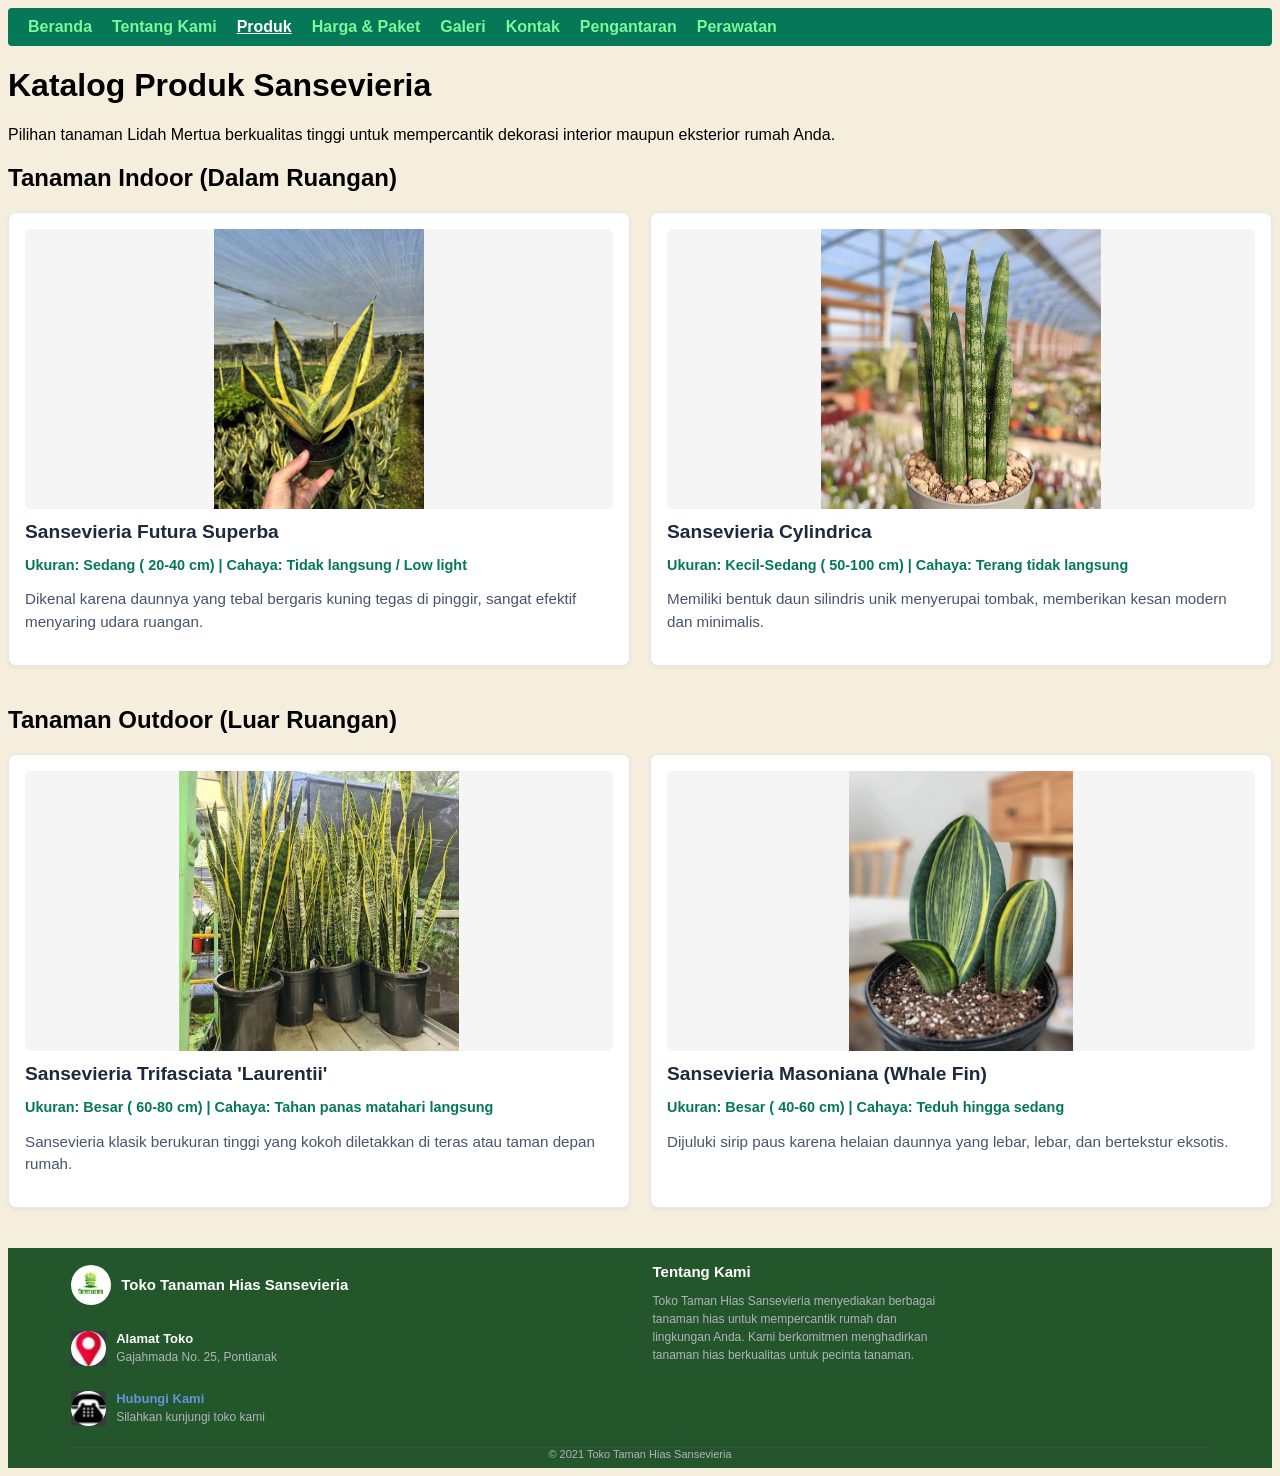
<file: pages/products.html>
<!DOCTYPE html>
<html lang="id">
<head>
    <meta charset="UTF-8">
    <title>Produk Tanaman - Sansevieria Garden</title>
    <link rel="stylesheet" href="../styles/global.css">
    <link rel="stylesheet" href="../styles/products.css">
</head>
<body>
    <header>
        <nav>
            <ul>
                <li><a href="../index.html">Beranda</a></li>
                <li><a href="about.html">Tentang Kami</a></li>
                <li><a href="products.html" class="active">Produk</a></li>
                <li><a href="pricing.html">Harga & Paket</a></li>
                <li><a href="gallery.html">Galeri</a></li>
                <li><a href="contact.html">Kontak</a></li>
                <li><a href="delivery-info.html">Pengantaran</a></li>
                <li><a href="plant-care.html">Perawatan</a></li>
            </ul>
        </nav>
    </header>

    <main>
        <h1>Katalog Produk Sansevieria</h1>
        <p>Pilihan tanaman Lidah Mertua berkualitas tinggi untuk mempercantik dekorasi interior maupun eksterior rumah Anda.</p>

        <!-- Kategori 1: Indoor -->
        <section class="product-category">
            <h2>Tanaman Indoor (Dalam Ruangan)</h2>
            <div class="product-grid">
                <article class="product-card">
                    <img src="../assets/images/products/sansevieria-futura-superba.jpg" alt="Sansevieria Futura Superba ukuran sedang dalam pot keramik putih">
                    <h3>Sansevieria Futura Superba</h3>
                    <p class="specs">Ukuran: Sedang ( 20-40 cm) | Cahaya: Tidak langsung / Low light</p>
                    <p class="description">Dikenal karena daunnya yang tebal bergaris kuning tegas di pinggir, sangat efektif menyaring udara ruangan.</p>
                </article>

                <article class="product-card">
                    <img src="../assets/images/products/sansevieria-cylindrica.jpg" alt="Sansevieria Cylindrica bentuk silinder unik dalam pot minimalis">
                    <h3>Sansevieria Cylindrica</h3>
                    <p class="specs">Ukuran: Kecil-Sedang ( 50-100 cm) | Cahaya: Terang tidak langsung</p>
                    <p class="description">Memiliki bentuk daun silindris unik menyerupai tombak, memberikan kesan modern dan minimalis.</p>
                </article>
            </div>
        </section>

        <!-- Kategori 2: Outdoor -->
        <section class="product-category">
            <h2>Tanaman Outdoor (Luar Ruangan)</h2>
            <div class="product-grid">
                <article class="product-card">
                    <img src="../assets/images/products/laurenti-sansevieria.jpg" alt="Sansevieria Trifasciata Laurentii ukuran besar tahan panas matahari">
                    <h3>Sansevieria Trifasciata 'Laurentii'</h3>
                    <p class="specs">Ukuran: Besar ( 60-80 cm) | Cahaya: Tahan panas matahari langsung</p>
                    <p class="description">Sansevieria klasik berukuran tinggi yang kokoh diletakkan di teras atau taman depan rumah.</p>
                </article>

                <article class="product-card">
                    <img src="../assets/images/products/sansevieria-whale-fin.jpg" alt="Sansevieria Masoniana atau Whale Fin berdaun lebar tunggal">
                    <h3>Sansevieria Masoniana (Whale Fin)</h3>
                    <p class="specs">Ukuran: Besar ( 40-60 cm) | Cahaya: Teduh hingga sedang</p>
                    <p class="description">Dijuluki sirip paus karena helaian daunnya yang lebar, lebar, dan bertekstur eksotis.</p>
                </article>
            </div>
        </section>
    </main>

    <footer>
        <div class="logo">
            <img src="/assets/images/logo/logo-sansevieria.jpeg" alt="Logo Sansevieria">

            <h3>Toko Tanaman Hias Sansevieria</h3>
        </div>

        <div class="info-item">
            <div class="icon">
                <img src="/assets/images/icons/placeholder.jpg" alt="Lokasi">
            </div>
            <div class="info-text">
                <h4>Alamat Toko</h4>
                <p>Gajahmada No. 25, Pontianak</p>
            </div>
        </div>

        <div class="info-item">
            <div class="icon">
                <img src="/assets/images/icons/old-typical-phone.jpg" alt="Telepon">
            </div>
            <div>
                <a href="/pages/contact.html">Hubungi Kami</a>
                <p>Silahkan kunjungi toko kami</p>
            </div>
        </div>

        <div class="footer-about">
            <h3>Tentang Kami</h3>
            <p>
                Toko Taman Hias Sansevieria menyediakan
                berbagai tanaman hias untuk mempercantik
                rumah dan lingkungan Anda. Kami berkomitmen
                menghadirkan tanaman hias berkualitas
                untuk pecinta tanaman.
            </p>
        </div>

        <div class="footer-bottom">
            <p>
                &copy; 2021 Toko Taman Hias Sansevieria
            </p>
        </div>
    </footer>


</body>
</html>
</file>
<file: styles/global.css>
/* Isi seluruh body */
body {
    font-family: Arial, sans-serif;
}

nav ul {
    list-style-type: none;
    padding: 0;
    margin: 0;
    display: flex;
    gap: 20px;
    background-color: #047857; /* Contoh warna hijau tanaman */
    padding: 10px 20px;
    border-radius: 4px;
}

nav ul li a {
    color: rgb(128, 245, 155);
    text-decoration: none;
    font-weight: bold;
}

nav ul li a:hover,
nav ul li a.active {
    text-decoration: underline;
    color: #ffffff;
}

/* Isi seluruh footer */
footer {
    background-color: #24562b;
    color: #ffffff;
    padding: 15px 5% 8px;
    display: grid;
    grid-template-columns: 1fr 1fr;
    column-gap: 25px;
    row-gap: 5px;
}

/* Logo */
.logo {
    display: flex;
    align-items: center;
    gap: 10px;
    margin-bottom: 10px;
}

.logo img {
    width: 40px;
    height: 40px;
    border-radius: 50%;
    object-fit: cover;
}

.logo h3 {
    font-size: 15px;
    margin: 0;
}

/* Informasi toko */
.info-item {
    display: flex;
    align-items: center;
    gap: 10px;
    margin: 8px 0;
}

.icon {
    background-color: #343a3e;
    display: flex;
    align-items: center;
    justify-content: center;
    font-size: 16px;
    flex-shrink: 0;
}

.icon img {
    width: 35px;
    height: 35px;
    object-fit: cover;
    border-radius: 50%;
}

.info-text h4 {
    margin: 0 0 4px;
    font-size: 13px;
}

.info-item p {
    margin: 3px 0;
    color: #b0b5ba;
    font-size: 12px;
}

.info-item a {
    color: #6595d6;
    font-size: 13px;
    font-weight: bold;
    text-decoration: none;
    display: inline-block;
    transition: 0.3s;
}

.info-item a:hover {
    color: #ffffff;
    text-decoration: underline
}

/* Tentang Kami */
.footer-about {
    grid-column: 2;
    grid-row: 1 / 3;
    padding-top: 0;
}

.footer-about h3 {
    font-size: 15px;
    margin: 0 0 12px;
}

.footer-about p {
    color: #aeb4b9;
    font-size: 12px;
    line-height: 1.5;
    max-width: 300px;
}

/* Copyright */
.footer-bottom {
    grid-column: 1 / 3;
    border-top: 1px solid #454a4e;
    text-align: center;
    padding-top: 0;
    margin-top: 7px;
}

.footer-bottom p {
    color: #aeb4b9;
    font-size: 11px;
    margin: 0;
}
</file>
<file: styles/index.css>
.hero {
    min-height: 420px;
    background-image: linear-gradient(
        rgba(25, 55, 32, 0.55)
    ), url('/assets/images/index/tanaman-sansevieria.jpg');
    background-size: cover;
    background-position: center;
    display: flex;
    align-items: center;
    padding: 40px 8%;
    box-sizing: border-box;
}

.hero-content {
    width: 55%;
    color: white;
}

.hero-label {
    color: #E6D6AE;
    font-size: 13px;
    font-weight: bold;
    letter-spacing: 2px;
}

.hero-content h1 {
    font-size: 40px;
    margin: 15px 0;
    line-height: 1.3;
}

.hero-content p {
    font-size: 16px;
    line-height: 1.7;
}

.btn {
    display: inline-block;
    background-color: #8B6246;
    color: white;
    text-decoration: none;
    padding: 12px 25px;
    border-radius: 5px;
    margin-top: 15px;
    font-weight: bold;
}

.btn:hover {
    background-color: #6D4C36;
}

.about {
    display: flex;
    align-items: center;
    gap: 40px;
    padding: 65px 8%;
}

.about-image {
    width: 45%;
}

.about-image img {
    width: 100%;
    height: 280px;
    object-fit: cover;
    border-radius: 8px;
}

.about-content {
    width: 55%;
}

.about-content h2 {
    color: #315B3B;
    font-size: 27px;
}

.about-content p {
    color: #6D543F;
    font-size: 15px;
    line-height: 1.8;
}

.btn-secondary {
    display: inline-block;
    background-color: #315B3B;
    color: white;
    text-decoration: none;
    padding: 11px 22px;
    border-radius: 5px;
    margin-top: 10px;
}

.btn-secondary:hover {
    background-color: #426F4B;
}

.product {
    background-color: #EAE2D0;
    padding: 55px 8%;
}

.title {
    text-align: center;
    margin-bottom: 35px;
}

.title h2 {
    color: #315B3B;
    margin: 28px;
    margin-bottom: 10px;
}

.title p {
    color: #8B6246;
    font-size: 14px;
}

.product-list {
    display: flex;
    justify-content: center;
    gap: 80px;
}

.product-card {
    width: 35%;
    background-color: #FFFCF5;
    padding: 15px;
    border-radius: 8px;
    text-align: center;
    box-sizing: border-box;
    box-shadow: 0 3px 10px rgba(0, 0, 0, 0.08);
}

.product-card img {
    width: 100%;
    height: 210px;
    object-fit: cover;
    border-radius: 5px;
}

.product-card h3 {
    color: #315B3B;
    font-size: 17px;
}

.product-card p {
    color: #6D543F;
    font-size: 13px;
}

.product-btn {
    text-align: center;
    margin-top: 30px;
}

.advantage {
    padding: 55px 8%;
    text-align: center;
}

.advantage h2 {
    color: #315B3B;
    font-size: 27px;
    margin-bottom: 35px;
}

.advantage-list {
    display: flex;
    gap: 25px;
}

.advantage-item {
    width: 33%;
    padding: 25px 15px;
    background-color: #FFFCF5;
    border-radius: 8px;
    border-bottom: 4px solid #8B6246;
    box-sizing: border-box;
}

.advantage-item h3 {
    color: #315B3B;
    font-size: 17px;
}

.advantage-item p {
    color: #6D543F;
    font-size: 13px;
    line-height: 1.6;
}
</file>
<file: styles/about.css>
#about {
    background-image: url(../assets/images/about/about-image.png);
    background-size: 90vh;
    background-position: center;
    padding: 120px;
    line-height: 1.5;
    }

.box {
    width: 620px;
    background-color: rgba(255, 255, 255, 0.75);
    border-radius: 12px ;
    padding: 25px ;
    margin: 0 auto;
    text-align: center;
}

h1 {
    font-size: 32px;
}

p {
    font-size: 15px;
}
</file>
<file: styles/contact.css>
#contact {
    width: 90%;
    margin: 40px auto;
    padding: 35px 0;
    background-color: #f5eedc;
    position: relative;
    box-sizing: border-box;
    min-height: 650px;
    width: 850px;
}

.background {
    width: 100%;
    height: 170px;
    background-image: url(/assets/images/contact/background-daun.jpg);
    background-size: cover;
    background-position: center;
    position: absolute;
    top: 0;
    left: 0;
}

.contact-box {
    width: 75%;
    margin: auto;
    padding: 40px 35px;
    background-color: #fffcf5;
    position: relative;
    box-sizing: border-box;
    border-radius: 8px;
    box-shadow: 0 5px 20px rgba(65, 49, 30, 0.12);
}

.contact-box h1 {
    text-align: center;
    color: #315b3b;
    font-size: 28px;
    margin: 0 0 15px;
}

.subtitle {
    text-align: center;
    color: #8b6246;
    font-size: 18px;
    margin-bottom: 40px;
}

.form-row {
    display: flex;
    gap: 18px;
    margin-bottom: 22px;
}

.form-group {
    width: 50%;
    min-width: 0;
}

form > .form-group {
    width: 100%;
    margin-bottom: 25px;
}

.form-group label {
    display: block;
    color: #6d543f;
    font-size: 13px;
    margin-bottom: 8px;
}

.form-group input,
.form-group textarea {
    width: 100%;
    padding: 11px;
    border: 1px solid black;
    border-radius: 5px;
    background-color: white;
    box-sizing: border-box;
    font-size: 13px;
    text-decoration: none;
}

.form-group input {
    height: 40px;
}

.form-group textarea {
    height: 110px;
    resize: vertical;
}

.form-group input:focus,
.form-group textarea:focus {
    border-color: #315b3b;
    background-color: #f5eedc;
}

.btn-submit {
    background-color: #3ca154;
    width: 40%;
    color: #f5eedc;
    padding: 10px;
    border-radius: 5px;
    font-size: 14px;
    font-weight: bold;
    border: none;
    display: block;
    margin: 0 auto;
}

.btn-submit:hover {
    background-color: #426f4b;
}
</file>
<file: styles/contacts.css>
#contact {
    width: 90%;
    margin: 40px auto;
    padding: 35px 0;
    background-color: #f5eedc;
    position: relative;
    box-sizing: border-box;
    min-height: 650px;
    width: 850px;
}

.background {
    width: 100%;
    height: 170px;
    background-image: url(/assets/images/contact/background-daun.jpg);
    background-size: cover;
    background-position: center;
    position: absolute;
    top: 0;
    left: 0;
}

.contact-box {
    width: 75%;
    margin: auto;
    padding: 40px 35px;
    background-color: #fffcf5;
    position: relative;
    box-sizing: border-box;
    border-radius: 8px;
    box-shadow: 0 5px 20px rgba(65, 49, 30, 0.12);
}

.contact-box h1 {
    text-align: center;
    color: #315b3b;
    font-size: 28px;
    margin: 0 0 15px;
}

.subtitle {
    text-align: center;
    color: #8b6246;
    font-size: 18px;
    margin-bottom: 40px;
}

.form-row {
    display: flex;
    gap: 18px;
    margin-bottom: 22px;
}

.form-group {
    width: 50%;
    min-width: 0;
}

form > .form-group {
    width: 100%;
    margin-bottom: 25px;
}

.form-group label {
    display: block;
    color: #6d543f;
    font-size: 13px;
    margin-bottom: 8px;
}

.form-group input,
.form-group textarea {
    width: 100%;
    padding: 11px;
    border: 1px solid black;
    border-radius: 5px;
    background-color: white;
    box-sizing: border-box;
    font-size: 13px;
    text-decoration: none;
}

.form-group input {
    height: 40px;
}

.form-group textarea {
    height: 110px;
    resize: vertical;
}

.form-group input:focus,
.form-group textarea:focus {
    border-color: #315b3b;
    background-color: #f5eedc;
}

.btn-submit {
    background-color: #3ca154;
    width: 40%;
    color: #f5eedc;
    padding: 10px;
    border-radius: 5px;
    font-size: 14px;
    font-weight: bold;
    border: none;
    display: block;
    margin: 0 auto;
}

.btn-submit:hover {
    background-color: #426f4b;
}
</file>
<file: styles/delivery-info.css>
.delivery {
  max-width: 900px;
  margin: 0 auto;
  padding: 24px 16px;
  line-height: 1.6;
}

.delivery h1 {
  margin-bottom: 8px;
}

.delivery h2 {
  margin-top: 32px;
}

.delivery table {
  width: 100%;
  border-collapse: collapse;
  margin-top: 12px;
}

.delivery th,
.delivery td {
  border: 1px solid #999;
  padding: 8px;
  text-align: left;
}

.delivery th {
  background: #eee;
  color: #000;
}

.cek-tarif {
  margin-top: 12px;
}

.cek-tarif select {
  padding: 6px;
  margin-left: 8px;
}

#hasil-tarif {
  margin-top: 10px;
  font-weight: bold;
}

/* Background hijau */
body {
  background-color: #f5eedc;
  color: #2b6a3b;
}

.delivery a {
  color: #3b9c53;
}

.delivery td {
  background: #7bc78e;
  color: #362d18;
}
</file>
<file: styles/gallery.css>
#background {
    background-image: url(../assets/images/gallery/gallery-background.png);
    background-size: 90vh;
    background-position: center;
    padding: 70px;

}

#gallery {
    width: 900px;
    margin: 0 auto;
}

h1{
    text-align: center;
    color: #1d3a19;
    font-weight: bold;
    font-size: 35px;
}

.gallery {
    display: grid;
    grid-template-columns: repeat(3, 1fr);
    gap: 24px;
    padding: 15px;
    
    border-radius: 15px;
}

.gallery > .gallery-item {
    padding: 22px;
    border: 1px solid darkgray;
    border-radius: 8px;
    box-sizing: border-box;
    background-color: #adebb3;
}

.gallery-item img {
    width: 100%;
    height: 150px;
    display: block;
}
</file>
<file: styles/plant-care.css>
/* ================= DASAR ================= */
html {
  scroll-behavior: smooth;
}

/* ================= HERO (BACKGROUND BLUR) ================= */
.hero {
  position: relative;
  isolation: isolate;
  overflow: hidden;
  min-height: 100vh;
  display: flex;
  align-items: center;
  justify-content: center;
  text-align: center;
  background-color: #0b1a0f;
}

/* Gambar background (diburamkan) */
.hero::before {
  content: "";
  position: absolute;
  inset: 0;
  background: url("/assets/images/plant-care/background-plantcare.jpg") center / cover no-repeat;
  filter: blur(6px);
  transform: scale(1.1);
  z-index: -2;
}

/* Lapisan gelap di atas background */
.hero::after {
  content: "";
  position: absolute;
  inset: 0;
  background: rgba(0, 0, 0, 0.6);
  z-index: -1;
}

.hero-content {
  padding: 0 20px;
}

.subtitle {
  color: #9a9a9a;
  font-size: 1.2rem;
  margin-bottom: 16px;
}

.hero h1 {
  color: #d9a07f;
  font-weight: 200;
  font-size: 3rem;
  line-height: 1.3;
  margin-bottom: 50px;
}

/* ================= TOMBOL MENU (Produk & Pengantaran) ================= */
.menu {
  display: flex;
  flex-direction: row;
  justify-content: center;
  flex-wrap: wrap;
  gap: 14px;
  margin-top: 40px;
}

.btn-menu {
  padding: 10px 24px;
  border-radius: 50px;
  text-decoration: none;
  font-size: 0.95rem;
  transition: transform 0.2s, box-shadow 0.2s, background 0.3s;
}

.btn-menu.outline {
  color: #e6f0e0;
  border: 1.5px solid #5e9a47;
  background: rgba(94, 154, 71, 0.1);
}

.btn-menu.outline:hover {
  background: rgba(94, 154, 71, 0.35);
}

.btn-menu.filled {
  color: #0f2a4a;
  background: linear-gradient(90deg, #5e9a47, #e6f0e0);
  border: 1.5px solid transparent;
}

.btn-menu:hover {
  transform: translateY(-2px);
  box-shadow: 0 6px 16px rgba(94, 154, 71, 0.4);
}

/* ================= TOMBOL CONTACT US NOW ================= */
.btn {
  display: inline-flex;
  align-items: center;
  gap: 10px;
  padding: 14px 36px;
  border-radius: 50px;
  text-decoration: none;
  color: #0f2a4a;
  font-size: 1.1rem;
  background: linear-gradient(90deg, #5e9a47, #e6f0e0);
  transition: transform 0.2s, box-shadow 0.2s;
}

.btn:hover {
  transform: translateY(-3px);
  box-shadow: 0 8px 20px rgba(94, 154, 71, 0.4);
}

.btn:focus-visible,
.btn-menu:focus-visible {
  outline: 2px solid #8fc46f;
  outline-offset: 3px;
}

/* ================= GALERI TANAMAN ================= */
.plant-gallery {
  background: #0b1a0f;
  padding: 80px 40px;
  text-align: center;
}

.gallery-subtitle {
  color: #9a9a9a;
  font-size: 1.1rem;
  margin-bottom: 10px;
}

.plant-gallery h2 {
  color: #d9a07f;
  font-weight: 200;
  font-size: 2.8rem;
  line-height: 1.3;
  margin-bottom: 16px;
}

.gallery-desc {
  color: #b5b5b5;
  max-width: 520px;
  margin: 0 auto 50px;
  line-height: 1.6;
}

.plant-grid {
  display: grid;
  grid-template-columns: repeat(auto-fit, minmax(240px, 1fr));
  gap: 28px;
  max-width: 1100px;
  margin: 0 auto;
}

.plant-card {
  display: flex;
  flex-direction: column;
  overflow: hidden;
  text-align: left;
  background: rgba(255, 255, 255, 0.05);
  border: 1px solid rgba(94, 154, 71, 0.3);
  border-radius: 20px;
  transition: transform 0.3s, border-color 0.3s, box-shadow 0.3s;
}

.plant-card:hover {
  transform: translateY(-8px);
  border-color: #5e9a47;
  box-shadow: 0 12px 28px rgba(94, 154, 71, 0.25);
}

.plant-photo {
  aspect-ratio: 4 / 3;
  overflow: hidden;
  background: #14301b; /* tampil kalau gambar belum ada */
}

.plant-photo img {
  display: block;
  width: 100%;
  height: 100%;
  object-fit: cover;
  transition: transform 0.5s;
}

.plant-card:hover .plant-photo img {
  transform: scale(1.06);
}

.plant-info {
  display: flex;
  flex-direction: column;
  flex: 1;
  padding: 24px;
}

.plant-info h3 {
  color: #e6f0e0;
  font-weight: 400;
  font-size: 1.25rem;
  margin-bottom: 10px;
}

.plant-info p {
  color: #a8a8a8;
  line-height: 1.6;
  font-size: 0.95rem;
  margin-bottom: 18px;
}

.plant-meta {
  display: flex;
  flex-wrap: wrap;
  gap: 8px;
  list-style: none;
  margin-top: auto;
}

.plant-meta li {
  color: #e6f0e0;
  font-size: 0.8rem;
  padding: 6px 12px;
  border-radius: 50px;
  border: 1px solid #5e9a47;
  background: rgba(94, 154, 71, 0.12);
}

/* ================= RESPONSIF (HP) ================= */
@media (max-width: 600px) {
  .btn-menu {
    padding: 8px 14px;
    font-size: 0.8rem;
  }

  .menu {
    gap: 8px;
  }

  .hero h1 {
    font-size: 2rem;
  }

  .subtitle {
    font-size: 1rem;
  }

  .plant-gallery {
    padding: 60px 20px;
  }

  .plant-gallery h2 {
    font-size: 2.2rem;
  }
}

@media (prefers-reduced-motion: reduce) {
  html {
    scroll-behavior: auto;
  }

  * {
    transition: none !important;
  }
}
</file>
<file: styles/pricing.css>
/* Tata letak utama halaman pricing */
main {
    max-width: 1100px;
    margin: 30px auto;
    padding: 0 20px;
}

body {
    background-color:#f5eedc;
}

.pricing-intro {
    margin-bottom: 35px;
}

.pricing-intro h1 {
    color: #064e3b;
    margin-bottom: 10px;
}

.pricing-intro p {
    color: #475569;
    line-height: 1.6;
}

/* Judul tiap bagian */
.pricing-table-section h2,
.bundle-section h2 {
    color: #047857;
    margin-bottom: 16px;
    padding-bottom: 8px;
    border-bottom: 2px solid #d1fae5;
}

/* Styling Tabel Harga (Semantic Table) */
.pricing-table-section {
    margin-bottom: 50px;
}

.pricing-table {
    width: 100%;
    border-collapse: collapse;
    background-color: #ffffff;
    border-radius: 8px;
    overflow: hidden;
    box-shadow: 0 2px 8px rgba(0, 0, 0, 0.06);
}

.pricing-table caption {
    font-weight: bold;
    text-align: left;
    margin-bottom: 10px;
    color: #334155;
}

.pricing-table th,
.pricing-table td {
    padding: 14px 16px;
    text-align: left;
    border-bottom: 1px solid #e2e8f0;
}

.pricing-table th {
    background-color: #047857;
    color: #ffffff;
}

.pricing-table tbody tr:nth-child(even) {
    background-color: #f8fafc;
}

.pricing-table tbody tr:hover {
    background-color: #ecfdf5;
    transition: background-color 0.2s ease;
}

/* Styling Kartu Paket dengan Grid & Position */
.bundle-grid {
    display: grid;
    grid-template-columns: repeat(auto-fit, minmax(290px, 1fr));
    gap: 24px;
    margin-top: 20px;
}

.bundle-card {
    position: relative; /* Referensi untuk badge-tag */
    background-color: #ffffff;
    border: 1px solid #cbd5e1;
    border-radius: 10px;
    padding: 24px;
    box-shadow: 0 4px 6px rgba(0, 0, 0, 0.04);
    transition: transform 0.3s ease, box-shadow 0.3s ease;
}

.bundle-card:hover {
    transform: translateY(-6px);
    box-shadow: 0 12px 20px rgba(0, 0, 0, 0.1);
    border-color: #10b981;
}

/* Badge menggunakan Position Absolute */
.badge-tag {
    position: absolute;
    top: 16px;
    right: 16px;
    background-color: #10b981;
    color: #ffffff;
    font-size: 0.75rem;
    font-weight: bold;
    padding: 4px 10px;
    border-radius: 20px;
    text-transform: uppercase;
}

.bundle-card h3 {
    color: #1e293b;
    margin-top: 0;
    margin-bottom: 10px;
}

.bundle-summary {
    color: #64748b;
    font-size: 0.92rem;
    line-height: 1.5;
    margin-bottom: 16px;
}

.bundle-list {
    padding-left: 20px;
    margin-bottom: 20px;
    color: #334155;
    font-size: 0.92rem;
    line-height: 1.6;
}

.bundle-price {
    font-size: 1.35rem;
    font-weight: bold;
    color: #047857;
    margin: 0;
    padding-top: 12px;
    border-top: 1px dashed #cbd5e1;
}
</file>
<file: styles/products.css>
/* Layout Katalog Produk Menggunakan Grid */
body {
    background-color: #f5eedc;
}

.product-category {
    margin-bottom: 40px;
    object-fit: cover;
    width: 100%;
}

.product-grid {
    display: grid;
    grid-template-columns: repeat(auto-fit, minmax(280px, 1fr));
    gap: 20px;
    margin-top: 15px;
}

.product-card {
    border: 1px solid #e2e8f0;
    border-radius: 8px;
    padding: 16px;
    background-color: #ffffff;
    box-shadow: 0 2px 4px rgba(0, 0, 0, 0.05);
    transition: transform 0.3s ease, box-shadow 0.3s ease;
}

.product-card:hover {
    transform: translateY(-5px);
    box-shadow: 0 8px 16px rgba(0, 0, 0, 0.1);
}

.product-card img {
    width: 100%;
    height: 280px;
    object-fit: contain;
    object-position: center;
    display: block;
    border-radius: 6px;
    background-color: #f5f5f5;
}

.product-card h3 {
    margin: 12px 0 8px 0;
    color: #1e293b;
    font-size: 1.2rem;
}

.product-card .specs {
    font-size: 0.9rem;
    color: #047857;
    font-weight: bold;
    margin-bottom: 8px;
}

.product-card .description {
    font-size: 0.95rem;
    color: #475569;
    line-height: 1.5;
}
</file>
